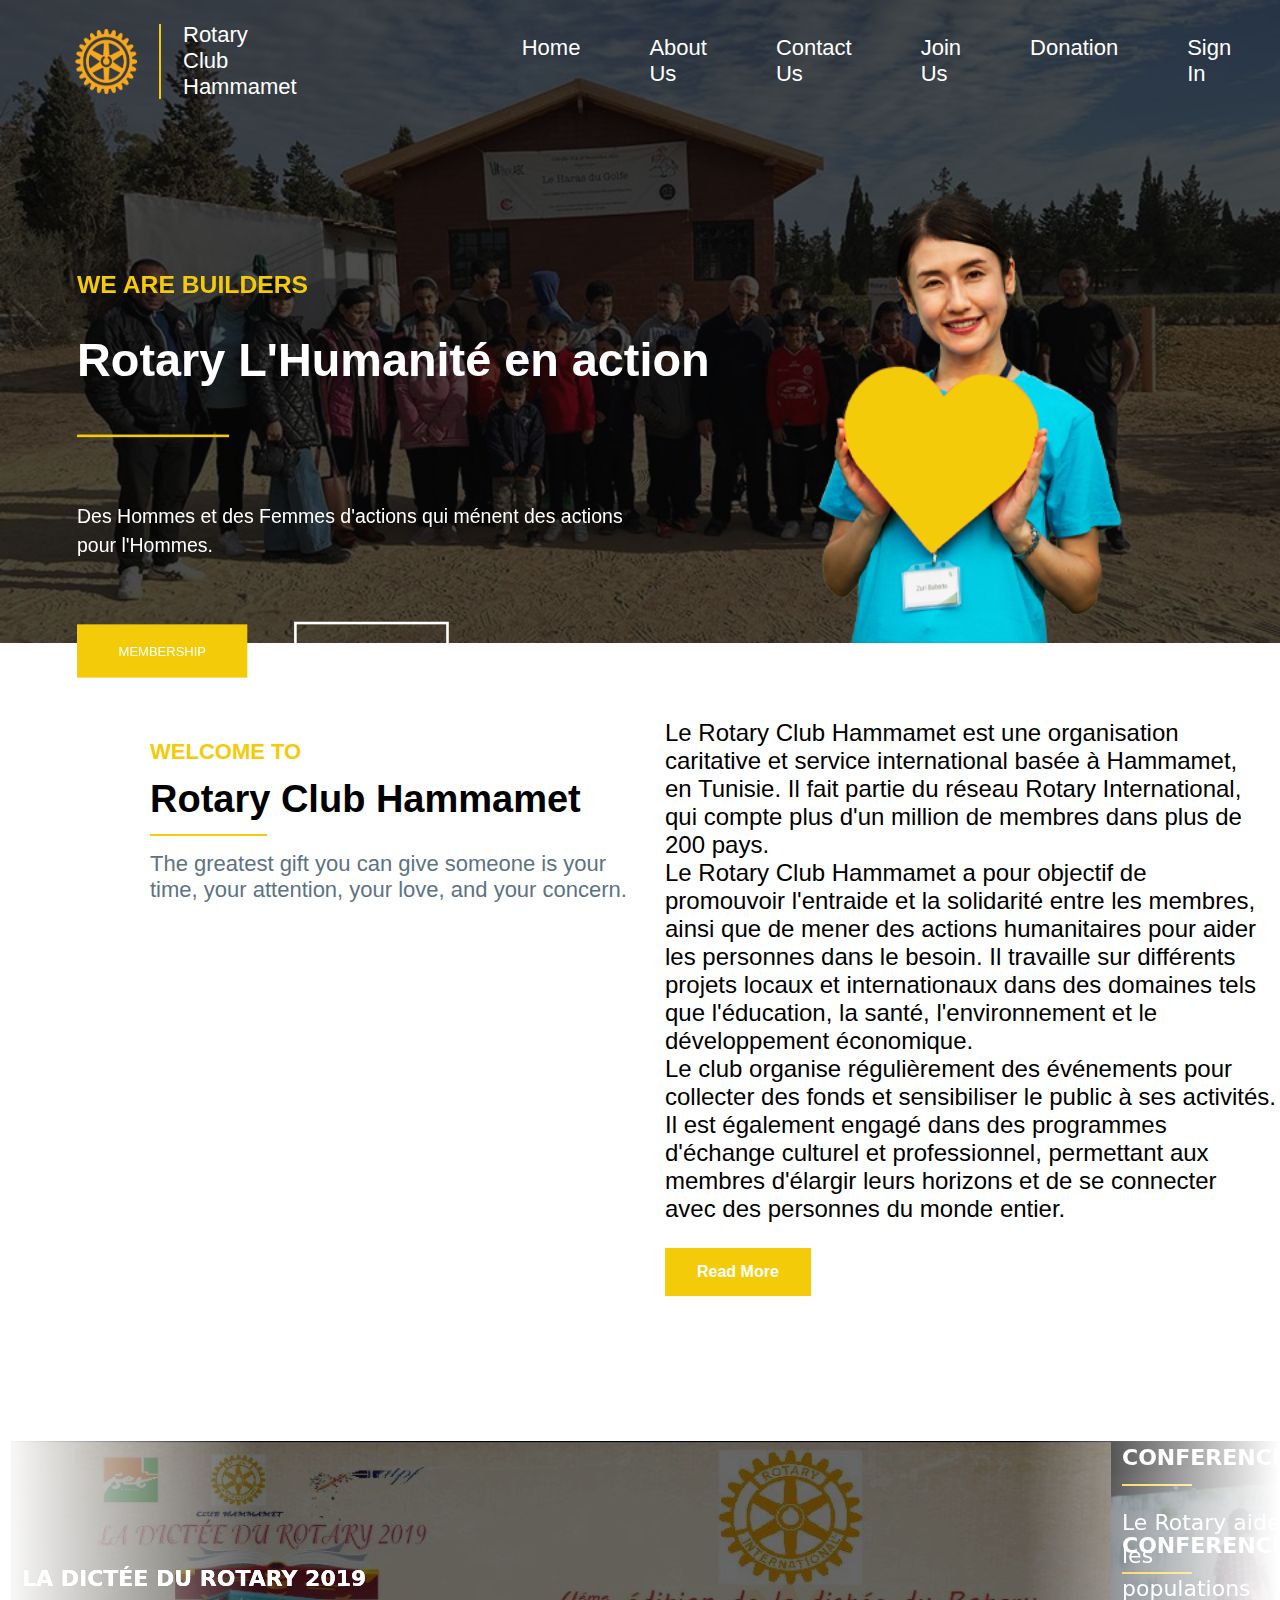
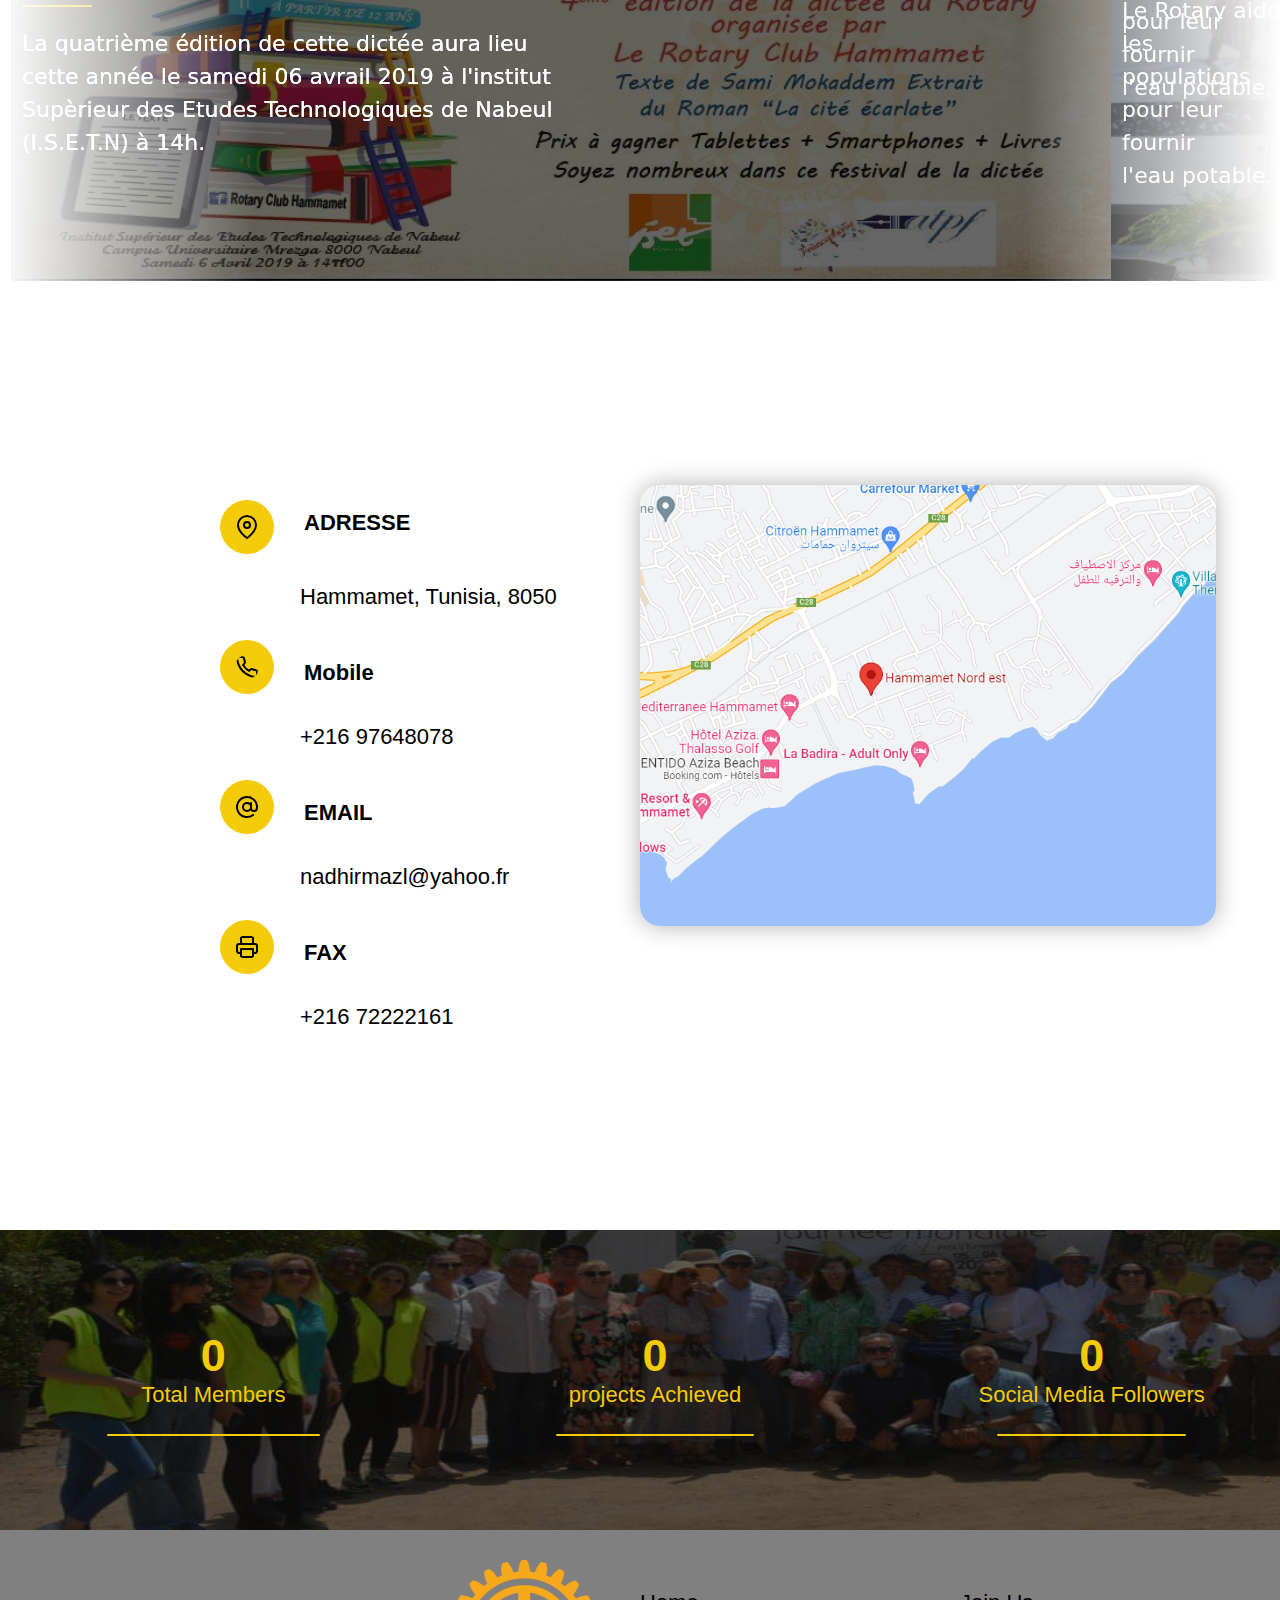
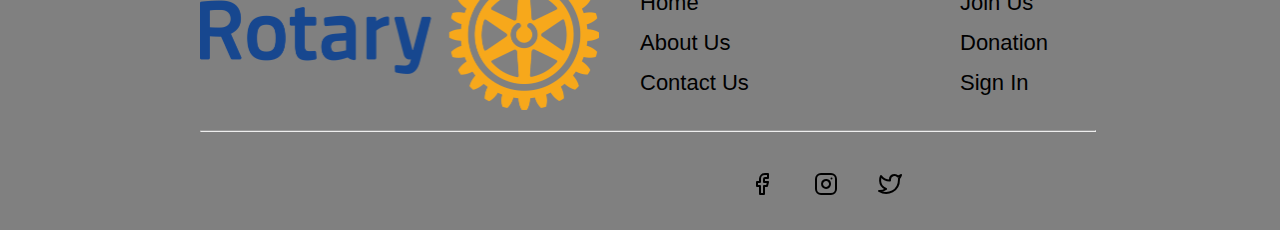
<file: index.html>
<!DOCTYPE html>
<html lang="en">
  <head>
    <meta charset="UTF-8" />
    <meta name="viewport" content="width=device-width, initial-scale=1.0" />
    <link rel="stylesheet" href="style.css" type="text/css" />
    <title>Rotaract Club Hammamet</title>

    <img id="back" src="backround1.png" alt="" />
    <!--<img id="back1" src="bb.png" alt="" />-->
    <div class="Container">
      <nav class="navbar">
        <div class="logo-container">
          <img src="logo.png" alt="Logo" class="logo" />
          <div class="vertical-line"></div>
          <div class="club-name">
            <span>Rotary</span>
            <span>Club</span>
            <span>Hammamet</span>
          </div>
        </div>
        <div class="nav-links">
          <a href="index.html" class="nav-link">Home</a>
          <a href="about.html" class="nav-link">About Us</a>
          <a href="ContactUs.html" class="nav-link">Contact Us</a>
          <a href="Membership1.html" class="nav-link">Join Us</a>
          <a href="pay.html" class="nav-link">Donation</a>
          <a href="login.html" class="nav-link">Sign In</a>
        </div>
      </nav>
      <div class="one" style="margin-top: 3%">
        <h1 style="color: #f4cb08; font-size: 19px">WE ARE BUILDERS</h1>
        <br />
        <h1 style="color: white; font-size: 36px">
          Rotary L'Humanité en action
        </h1>
        <br />
        <hr style="width: 117px; border: 1px solid #f4cb08; margin-top: 10px" />
        <br />
        <br />
        <p style="color: white; margin-bottom: 5px; font-size: 15px">
          Des Hommes et des Femmes d'actions qui ménent des actions
        </p>
        <p style="color: white; font-size: 15px">pour l'Hommes.</p>
        <br />
        <a href="Membership1.php" class="my-button">MEMBERSHIP </a>
        <a href="about.html" class="boutton2">ABOUT US </a>
      </div>
    </div>
  </head>
  <body>
    <br />
    <br />
    <br />
    <br />
    <div class="container1">
      <div class="cont">
        <p
          style="
            color: #f4cb08;
            font-size: 22px;
            font-weight: bold;
            margin-bottom: 13px;
            margin-top: 20px;
          "
        >
          WELCOME TO
        </p>
        <h2 style="font-size: 38px; font-weight: bold">Rotary Club Hammamet</h2>
        <hr
          style="
            width: 117px;
            border: 1px solid #f4cb08;
            margin-top: 13px;
            margin-bottom: 15px;
          "
        />
        <p style="color: #5c7384">
          The greatest gift you can give someone is your
        </p>
        <p style="color: #5c7384">
          time, your attention, your love, and your concern.
        </p>
      </div>
      <div style="margin-left: 25px">
        <p style="font-size: 24px">
          Le Rotary Club Hammamet est une organisation <br />
          caritative et service international basée à Hammamet, <br />
          en Tunisie. Il fait partie du réseau Rotary International,<br />
          qui compte plus d'un million de membres dans plus de<br />
          200 pays.<br />

          Le Rotary Club Hammamet a pour objectif de<br />
          promouvoir l'entraide et la solidarité entre les membres,<br />
          ainsi que de mener des actions humanitaires pour aider<br />
          les personnes dans le besoin. Il travaille sur différents<br />
          projets locaux et internationaux dans des domaines tels<br />
          que l'éducation, la santé, l'environnement et le<br />
          développement économique.<br />

          Le club organise régulièrement des événements pour<br />
          collecter des fonds et sensibiliser le public à ses activités.<br />
          Il est également engagé dans des programmes<br />
          d'échange culturel et professionnel, permettant aux<br />
          membres d'élargir leurs horizons et de se connecter<br />
          avec des personnes du monde entier.
        </p>

        <a href="about.html" class="my-button2">Read More </a>
      </div>
    </div>
    <br /><br /><br /><br /><br /><br /><br />
    <div class="sec21">
      <section class="sec2">
        <article class="wrapper">
          <div class="marquee">
            <div class="marquee__group">
              <div class="bilel">
                <img
                  id="im1"
                  style="filter: brightness(40%)"
                  src="b.jpg"
                  alt=""
                />
                <div class="image-caption1">
                  <p style="font-weight: bold">LA DICTÉE DU ROTARY 2019</p>
                  <hr
                    style="
                      width: 70px;
                      border: 1px solid #f4cb08;
                      margin-top: 10px;
                    "
                  />
                  <p style="margin-top: 20px">
                    La quatrième édition de cette dictée aura lieu<br />
                    cette année le samedi 06 avrail 2019 à l'institut <br />
                    Supèrieur des Etudes Technologiques de Nabeul <br />
                    (I.S.E.T.N) à 14h.
                  </p>
                </div>
              </div>
              <div class="bilel">
                <img
                  id="im2"
                  style="filter: brightness(40%); float: left"
                  src="a.jpg"
                  alt=""
                />
                <div class="image-caption2">
                  <p style="font-weight: bold">CONFERENCE</p>
                  <hr
                    style="
                      width: 70px;
                      border: 1px solid #f4cb08;
                      margin-top: 10px;
                    "
                  />
                  <p style="margin-top: 20px">
                    Le Rotary aide les populations pour leur fournir<br />
                    l'eau potable.
                  </p>
                </div>
              </div>
              <div class="bilel">
                <img
                  id="im3"
                  style="filter: brightness(40%)"
                  src="c.jpg"
                  alt=""
                />
                <div class="image-caption3">
                  <p style="font-weight: bold">ASSOCIATION ETTAFAOL</p>
                  <hr
                    style="
                      width: 70px;
                      border: 1px solid #f4cb08;
                      margin-top: 10px;
                    "
                  />
                  <p style="margin-top: 20px">
                    Réception pour inauguration de l'action du club et<br />
                    le don du matèriel à nos amis ETTAFAOL vendredi<br />
                    22 mai à 11heures ex Hotel Yasmine centre ville <br />
                  </p>
                </div>
              </div>
            </div>

            <div aria-hidden="true" class="marquee__group">
              <div class="bilel">
                <img
                  id="im1"
                  style="filter: brightness(40%)"
                  src="b.jpg"
                  alt=""
                />
                <div class="image-caption1">
                  <p style="font-weight: bold">LA DICTÉE DU ROTARY 2019</p>
                  <hr
                    style="
                      width: 70px;
                      border: 1px solid #f4cb08;
                      margin-top: 10px;
                    "
                  />
                  <p style="margin-top: 20px">
                    La quatrième édition de cette dictée aura lieu<br />
                    cette année le samedi 06 avrail 2019 à l'institut <br />
                    Supèrieur des Etudes Technologiques de Nabeul <br />
                    (I.S.E.T.N) à 14h.
                  </p>
                </div>
              </div>
              <div class="bilel">
                <div>
                  <img
                    id="im2"
                    style="filter: brightness(40%); float: left"
                    src="a.jpg"
                    alt=""
                  />
                  <div class="image-caption2">
                    <p style="font-weight: bold">CONFERENCE</p>
                    <hr
                      style="
                        width: 70px;
                        border: 1px solid #f4cb08;
                        margin-top: 10px;
                      "
                    />
                    <p style="margin-top: 20px">
                      Le Rotary aide les populations pour leur fournir<br />
                      l'eau potable.
                    </p>
                  </div>
                </div>
              </div>
              <div class="bilel">
                <img
                  id="im3"
                  style="filter: brightness(40%)"
                  src="c.jpg"
                  alt=""
                />
                <div class="image-caption3">
                  <p style="font-weight: bold">ASSOCIATION ETTAFAOL</p>
                  <hr
                    style="
                      width: 70px;
                      border: 1px solid #f4cb08;
                      margin-top: 10px;
                    "
                  />
                  <p style="margin-top: 20px">
                    Réception pour inauguration de l'action du club et<br />
                    le don du matèriel à nos amis ETTAFAOL vendredi<br />
                    22 mai à 11heures ex Hotel Yasmine centre ville <br />
                  </p>
                </div>
              </div>
            </div>
          </div>
        </article>
      </section>
    </div>

    <br />
    <br />
    <br />
    <br />
    <br />
    <br />

    <div class="container3">
      <div class="leftt">
        <div class="map">
          <img src="map-pin.svg" alt="" />
          <h2 style="margin-top: 20px">ADRESSE</h2>
        </div>
        <p style="margin-top: 10px">Hammamet, Tunisia, 8050</p>
        <div class="map">
          <img src="phone.svg" alt="" />
          <h2 style="margin-top: 30px">Mobile</h2>
        </div>
        <p style="margin-top: 10px">+216 97648078</p>
        <div class="map">
          <img src="at-sign.svg" alt="" />
          <h2 style="margin-top: 30px">EMAIL</h2>
        </div>
        <p style="margin-top: 10px">nadhirmazl@yahoo.fr</p>
        <div class="map">
          <img src="printer.svg" alt="" />
          <h2 style="margin-top: 30px">FAX</h2>
        </div>
        <p style="margin-top: 10px">+216 72222161</p>
      </div>
      <div class="localisation"><img src="Capture.PNG" alt="" /></div>
    </div>

    <div class="container4">
      <div style="margin-left: 0px; margin-top: 100px">
        <h1 id="totalmembers" style="text-align: center; font-size: 45px">0</h1>
        <p style="text-align: center">Total Members</p>
        <br />
        <hr
          style="
            width: 50%;
            margin: auto;
            height: 2px;
            background-color: #f4cb08;
            border-radius: 20px;
            border: 0;
            justify-self: 50%;
          "
        />
      </div>
      <div style="margin-left: 30px; margin-top: 100px">
        <h1 id="countingSection" style="text-align: center; font-size: 45px">
          0
        </h1>
        <p style="text-align: center">projects Achieved</p>
        <br />
        <hr
          style="
            width: 50%;
            margin: auto;
            height: 2px;
            background-color: #f4cb08;
            border-radius: 20px;
            border: 0;
          "
        />
      </div>
      <div style="margin-left: 50px; margin-top: 100px">
        <h1 id="followers" style="text-align: center; font-size: 45px">0</h1>
        <p style="text-align: center">Social Media Followers</p>
        <br />
        <hr
          style="
            width: 50%;
            margin: auto;
            height: 2px;
            background-color: #f4cb08;
            border-radius: 20px;
            border: 0;
          "
        />
      </div>
    </div>

    <footer>
      <div style="background-color: grey; width: 100%; height: 300px">
        <div style="display: grid; grid-template-columns: 1fr 1fr" class="all">
          <img
            style="
              height: 150px;
              width: auto;
              margin-top: 30px;
              margin-left: 200px;
            "
            src="log.png"
            alt=""
          />
          <div
            style="display: grid; grid-template-columns: 1fr 1fr;margin-top: 60px;"
            class="right"
          >
            <div style="display: grid;grid-template-rows: 1fr 1fr 1fr;">
              <a style=" text-decoration: none;color: black;" href="WebProject.html" >Home</a>
              <a style=" text-decoration: none;color: black;"    href="about.html" >About Us</a>
              <a style=" text-decoration: none;color: black;"   href="ContactUs.php" >Contact Us</a>
            </div>
            <div style="display: grid;grid-template-rows: 1fr 1fr 1fr;">
              <a style=" text-decoration: none;color: black;"    href="Membership1.php" >Join Us</a>
              <a style=" text-decoration: none;color: black;"    href="pay.html" >Donation</a>
              <a style=" text-decoration: none;color: black;"    href="login.php" >Sign In</a>
            </div>
          </div>
        </div>
        <hr
          style="
            background-color: white;
            width: 70%;
            height: 2px;
            margin-top: 20px;
            margin-left: 200px;
          "
        />
        <div
          style="display: flex; margin-top: 40px; margin-left: 750px"
          class="social"
        >
          <img src="facebook.svg" alt="" />
          <img style="padding-left: 40px" src="instagram.svg" alt="" />
          <img style="padding-left: 40px" src="twitter.svg" alt="" />
        </div>
      </div>
    </footer>
  </body>

  <script>
    let countTriggered = false; // Flag variable to track if counting has already been triggered

    function countTo(target, duration, id) {
      var current = 0;
      document.getElementById(id).textContent = current;
      var increment = Math.ceil(target / (duration / 1000)); // Calculate the increment per second
      var intervalId = setInterval(function () {
        current += increment;

        // If the current value exceeds the target, set it to the target and stop the interval
        if (current >= target) {
          current = target;
          clearInterval(intervalId);
        }

        // Update the content of the element with the current value
        document.getElementById(id).textContent = current;
      }, 100); // Update every second (1000 milliseconds)
    }

    function handleVisibility(entries, observer) {
      entries.forEach((entry) => {
        if (entry.isIntersecting && !countTriggered) {
          // The section is now visible and counting has not been triggered before
          console.log("Section is visible");
          // Call your function here
          countTo(274, 20000, "totalmembers");
          countTo(25, 20000, "countingSection");
          countTo(1700, 20000, "followers");

          /*setTimeout(() => {
        countTo(25, 50000, "countingSection");
      }, 1000);

      setTimeout(() => {
        countTo(1700, 50000, "followers");
      }, 1500);*/

          countTriggered = true; // Set the flag to indicate counting has been triggered
        } else {
          // The section is not visible
          console.log("Section is not visible");
        }
      });
    }

    // Create a new Intersection Observer instance
    const observer = new IntersectionObserver(handleVisibility);

    // Specify the section you want to observe
    const section = document.getElementById("totalmembers");

    // Start observing the section
    observer.observe(section);
  </script>
</html>
</file>
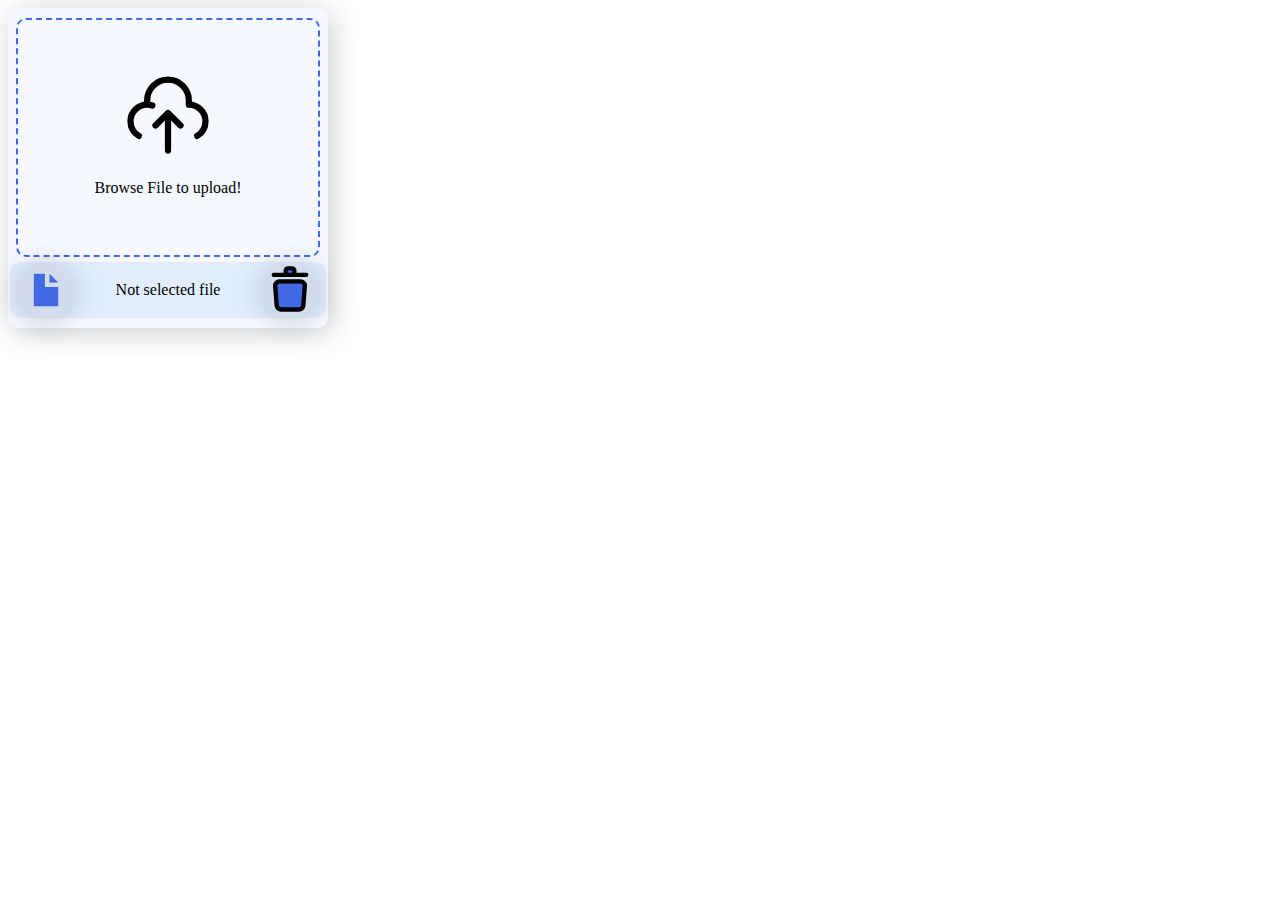
<file: a.html>
<!DOCTYPE html>
<html lang="en">
<head>
    <meta charset="UTF-8">
    <meta http-equiv="X-UA-Compatible" content="IE=edge">
    <meta name="viewport" content="width=device-width, initial-scale=1.0">
    <title>Document</title>
</head>
<style>
    .container {
  height: 300px;
  width: 300px;
  border-radius: 10px;
  box-shadow: 4px 4px 30px rgba(0, 0, 0, .2);
  display: flex;
  flex-direction: column;
  align-items: center;
  justify-content: space-between;
  padding: 10px;
  gap: 5px;
  background-color: rgba(0, 110, 255, 0.041);
}

.header {
  flex: 1;
  width: 100%;
  border: 2px dashed royalblue;
  border-radius: 10px;
  display: flex;
  align-items: center;
  justify-content: center;
  flex-direction: column;
}

.header svg {
  height: 100px;
}

.header p {
  text-align: center;
  color: black;
}

.footer {
  background-color: rgba(0, 110, 255, 0.075);
  width: 100%;
  height: 40px;
  padding: 8px;
  border-radius: 10px;
  cursor: pointer;
  display: flex;
  align-items: center;
  justify-content: flex-end;
  color: black;
  border: none;
}

.footer svg {
  height: 130%;
  fill: royalblue;
  background-color: rgba(70, 66, 66, 0.103);
  border-radius: 50%;
  padding: 2px;
  cursor: pointer;
  box-shadow: 0 2px 30px rgba(0, 0, 0, 0.205);
}

.footer p {
  flex: 1;
  text-align: center;
}

#file {
  display: none;
}
</style>
<body>
    <div class="container"> 
        <div class="header"> 
          <svg viewBox="0 0 24 24" fill="none" xmlns="http://www.w3.org/2000/svg%22%3E<g id="SVGRepo_bgCarrier" stroke-width="0"></g><g id="SVGRepo_tracerCarrier" stroke-linecap="round" stroke-linejoin="round"></g><g id="SVGRepo_iconCarrier"> 
            <path d="M7 10V9C7 6.23858 9.23858 4 12 4C14.7614 4 17 6.23858 17 9V10C19.2091 10 21 11.7909 21 14C21 15.4806 20.1956 16.8084 19 17.5M7 10C4.79086 10 3 11.7909 3 14C3 15.4806 3.8044 16.8084 5 17.5M7 10C7.43285 10 7.84965 10.0688 8.24006 10.1959M12 12V21M12 12L15 15M12 12L9 15" stroke="#000000" stroke-width="1.5" stroke-linecap="round" stroke-linejoin="round"></path> </g></svg> <p>Browse File to upload!</p>
        </div> 
        <label for="file" class="footer"> 
          <svg fill="#000000" viewBox="0 0 32 32" xmlns="http://www.w3.org/2000/svg%22%3E<g id="SVGRepo_bgCarrier" stroke-width="0"></g><g id="SVGRepo_tracerCarrier" stroke-linecap="round" stroke-linejoin="round"></g><g id="SVGRepo_iconCarrier"><path d="M15.331 6H8.5v20h15V14.154h-8.169z"></path><path d="M18.153 6h-.009v5.342H23.5v-.002z"></path></g></svg> 
          <p>Not selected file</p> 
          <svg viewBox="0 0 24 24" fill="none" xmlns="http://www.w3.org/2000/svg%22%3E<g id="SVGRepo_bgCarrier" stroke-width="0"></g><g id="SVGRepo_tracerCarrier" stroke-linecap="round" stroke-linejoin="round"></g><g id="SVGRepo_iconCarrier"> <path d="M5.16565 10.1534C5.07629 8.99181 5.99473 8 7.15975 8H16.8402C18.0053 8 18.9237 8.9918 18.8344 10.1534L18.142 19.1534C18.0619 20.1954 17.193 21 16.1479 21H7.85206C6.80699 21 5.93811 20.1954 5.85795 19.1534L5.16565 10.1534Z" stroke="#000000" stroke-width="2"></path> <path d="M19.5 5H4.5" stroke="#000000" stroke-width="2" stroke-linecap="round"></path> <path d="M10 3C10 2.44772 10.4477 2 11 2H13C13.5523 2 14 2.44772 14 3V5H10V3Z" stroke="#000000" stroke-width="2"></path> </g></svg>
        </label> 
        <input id="file" type="file"> 
      </div>
</body>
</html>
</file>
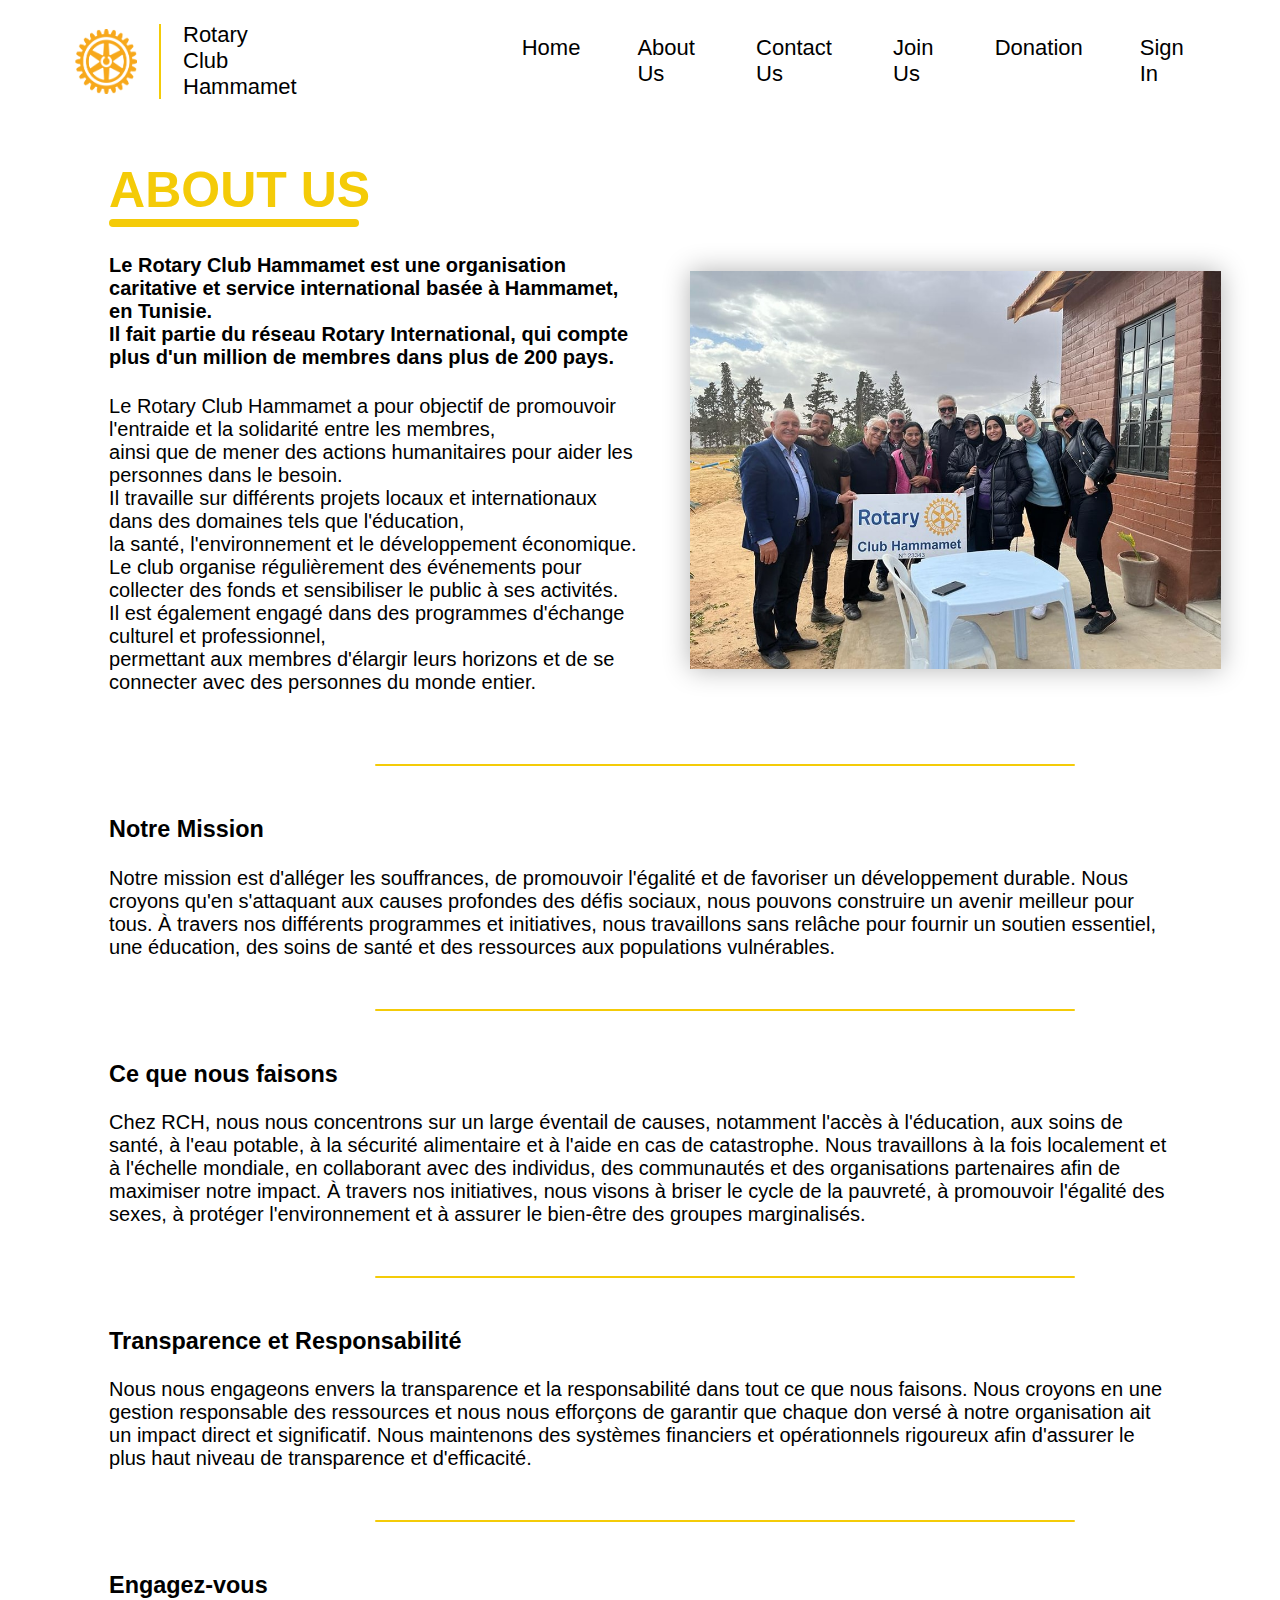
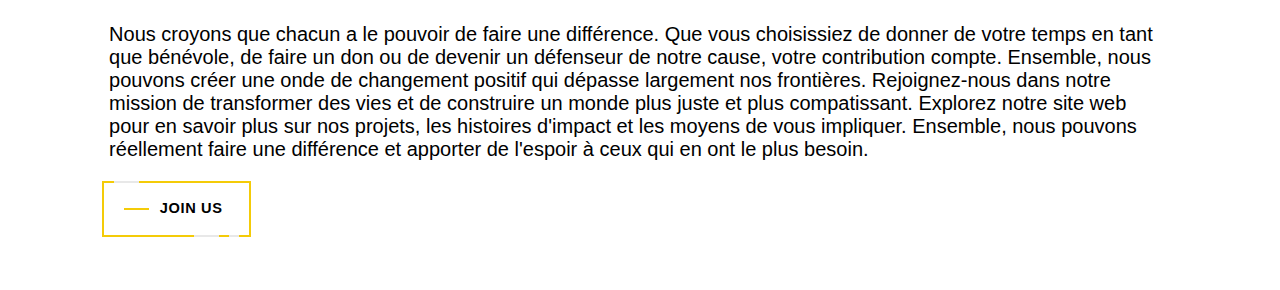
<file: about.html>
<!DOCTYPE html>
<html lang="en">
<head>
    <meta charset="UTF-8">
    <meta http-equiv="X-UA-Compatible" content="IE=edge">
    <meta name="viewport" content="width=device-width, initial-scale=1.0">
    <title>about us</title>
    <link rel="stylesheet" href="about.css">
    <nav class="navbar">
        <div class="logo-container">
          <img src="logo.png" alt="Logo" class="logo" />
          <div class="vertical-line"></div>
          <div class="club-name">
            <span>Rotary</span>
            <span>Club</span>
            <span>Hammamet</span>
          </div>
        </div>
        <div class="nav-links">
          <a href="index.html" class="nav-link">Home</a>
          <a href="about.html" class="nav-link">About Us</a>
          <a href="ContactUs.html" class="nav-link">Contact Us</a>
          <a href="Membership1.html" class="nav-link">Join Us</a>
          <a href="pay.html"class="nav-link">Donation</a>
          <a href="login.html"class="nav-link">Sign In</a>
        </div>
      </nav>
</head>
<body>
   <div style="font-size: 20px;padding: 8%; ">
    
    
   
    <div class="containerr">
        <div style="margin-top: 10px;">
            <h1>ABOUT US</h1>
            <div class="line"></div>
    <h4>Le Rotary Club Hammamet est une organisation
        caritative et service international basée à Hammamet,
        en Tunisie.<br> Il fait partie du réseau Rotary International,
        qui compte plus d'un million de membres dans plus de
        200 pays.</h4>
        <p>
            Le Rotary Club Hammamet a pour objectif de
            promouvoir l'entraide et la solidarité entre les membres,<br>
            ainsi que de mener des actions humanitaires pour aider
            les personnes dans le besoin. <br>Il travaille sur différents
            projets locaux et internationaux dans des domaines tels
            que l'éducation,<br> la santé, l'environnement et le
            développement économique.<br>
            Le club organise régulièrement des événements pour
            collecter des fonds et sensibiliser le public à ses activités.<br>
            Il est également engagé dans des programmes
            d'échange culturel et professionnel,<br> permettant aux
            membres d'élargir leurs horizons et de se connecter
            avec des personnes du monde entier.</p></div>
       <div ><img style="margin-top: 120px;margin-left: 50px;width: 100%; height: auto;box-shadow: 0px 0px 25px rgba(0, 0, 0, 0.3);" src="pg1.jpg" alt="" class="src"></div> 
    </div>
        <div class="line1"></div>
        <div class="all"></div>
        <div class="left">
            <h3>Notre Mission</h3>
            <p>
    Notre mission est d'alléger les souffrances,
     de promouvoir l'égalité et de favoriser un développement durable.
      Nous croyons qu'en s'attaquant aux causes profondes des défis sociaux,
       nous pouvons construire un avenir meilleur pour tous. 
       À travers nos différents programmes et initiatives,
        nous travaillons sans relâche pour fournir un soutien essentiel, une éducation, 
        des soins de santé et des ressources aux populations vulnérables.</p>
        </div>
    <div class="right">
    </div>
       

<div class="line1"></div>
<div class="all"></div>
<div class="right">
    <h3>Ce que nous faisons</h3>
    <p>
        Chez RCH, nous nous concentrons sur un large éventail de causes, notamment l'accès à l'éducation, aux soins de santé, à l'eau potable, à la sécurité alimentaire et à l'aide en cas de catastrophe. Nous travaillons à la fois localement et à l'échelle mondiale, en collaborant avec des individus, des communautés et des organisations partenaires afin de maximiser notre impact. À travers nos initiatives, nous visons à briser le cycle de la pauvreté, à promouvoir l'égalité des sexes, à protéger l'environnement et à assurer le bien-être des groupes marginalisés.</p>
</div>
<div class="left">

</div>


        <div class="line1"></div>
        <div class="all"></div>
        <div class="left">
            <h3>Transparence et Responsabilité </h3>
            <p>
                Nous nous engageons envers la transparence et la responsabilité dans tout ce que nous faisons. Nous croyons en une gestion responsable des ressources et nous nous efforçons de garantir que chaque don versé à notre organisation ait un impact direct et significatif. Nous maintenons des systèmes financiers et opérationnels rigoureux afin d'assurer le plus haut niveau de transparence et d'efficacité.</p>
        </div>
    <div class="right">
      
    </div>
       

        <div class="line1"></div>
        <div class="all"></div>
        <div class="left">
            <h3>Engagez-vous</h3>
            <p>
                Nous croyons que chacun a le pouvoir de faire une différence. Que vous choisissiez de donner de votre temps en tant que bénévole, de faire un don ou de devenir un défenseur de notre cause, votre contribution compte. Ensemble, nous pouvons créer une onde de changement positif qui dépasse largement nos frontières.

                Rejoignez-nous dans notre mission de transformer des vies et de construire un monde plus juste et plus compatissant. Explorez notre site web pour en savoir plus sur nos projets, les histoires d'impact et les moyens de vous impliquer. Ensemble, nous pouvons réellement faire une différence et apporter de l'espoir à ceux qui en ont le plus besoin.</p>
        </div>
    <div class="btn">
        <a class="fancy" href="Membership1.php">
            <span class="top-key"></span>
            <span class="text">Join Us</span>
            <span class="bottom-key-1"></span>
            <span class="bottom-key-2"></span>
          </a>
        
    </div>
</div>
</div>
</div>
</body>
</html>
</file>
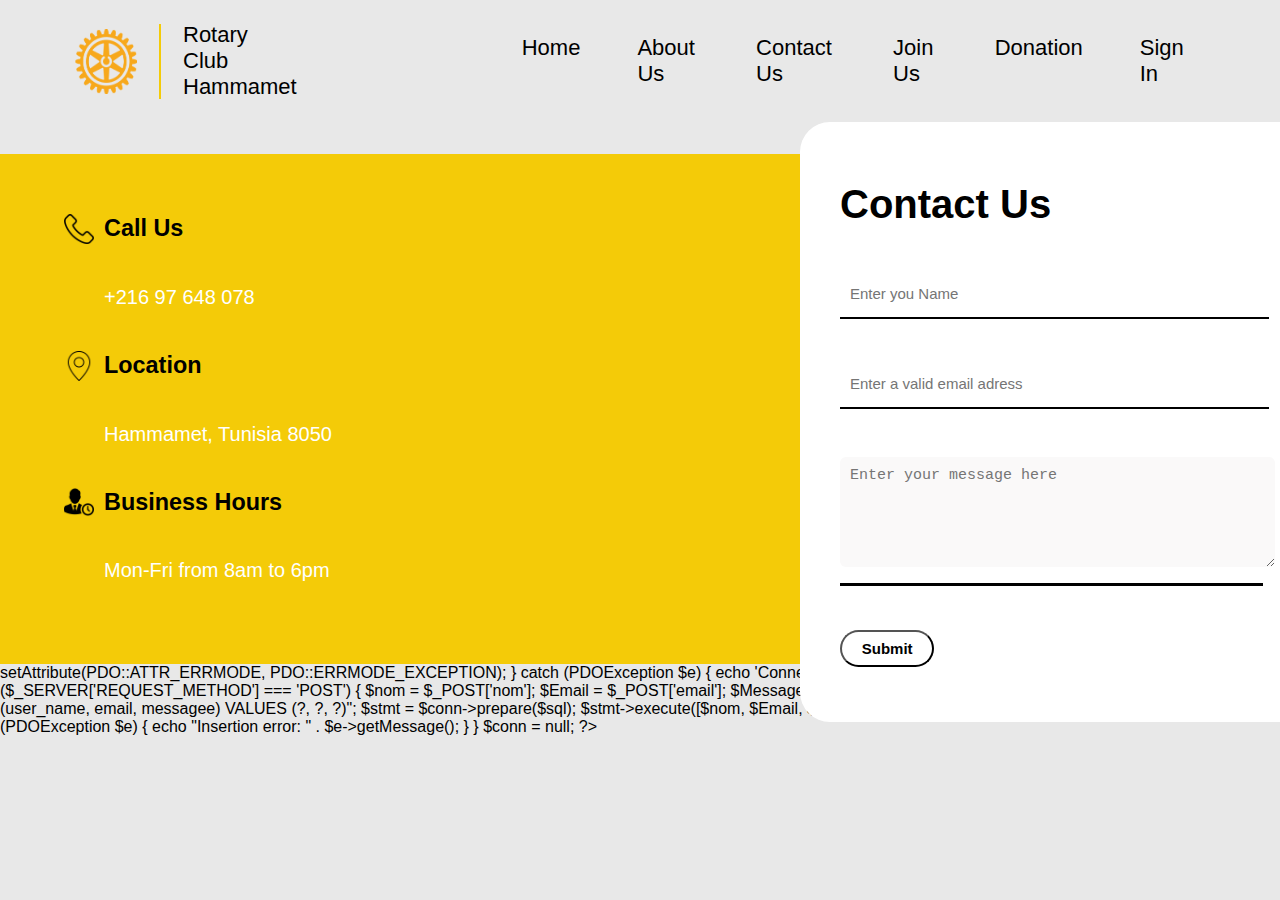
<file: ContactUs.html>
<!DOCTYPE html>
<html lang="en">
<head>
    <meta charset="UTF-8">
    <meta http-equiv="X-UA-Compatible" content="IE=edge">
    <meta name="viewport" content="width=device-width, initial-scale=1.0">
    <link rel="stylesheet" href="ContactUs.css" type="text/css">
    <title>contact-us</title>
    <nav class="navbar">
        <div class="logo-container">
          <img src="logo.png" alt="Logo" class="logo" />
          <div class="vertical-line"></div>
          <div class="club-name">
            <span>Rotary</span>
            <span>Club</span>
            <span>Hammamet</span>
          </div>
        </div>
        <div class="nav-links">
          <a href="index.html" class="nav-link">Home</a>
          <a href="about.html" class="nav-link">About Us</a>
          <a href="ContactUs.html" class="nav-link">Contact Us</a>
          <a href="Membership1.html" class="nav-link">Join Us</a>
          <a href="pay.html"class="nav-link">Donation</a>
          <a href="login.html"class="nav-link">Sign In</a>
        </div>
      </nav>
</head>

<body>
    <div class="container1">
        <div class="container2">
            <div style="display: flex;align-items: center;">
            <img style="width: 30px;height: 30px;" src="telephone.png" alt="">
            <h3 style="padding-left:10px ;">Call Us</h3>
            </div>
            <p style="color: white;padding-left:40px ;">+216 97 648 078</p>
            <div style="display: flex;align-items: center;">
                <img style="width: 30px;height: 30px;" src="pin.png" alt="">
                <h3  style="padding-left:10px ;">Location</h3>
            </div>
                <p style="color: white;padding-left:40px ;">Hammamet, Tunisia 8050</p>
            
            <div style="display: flex;align-items: center;">
                <img style="width: 30px;height: 30px;" src="businessman.png" alt="">
                <h3 style="padding-left:10px ;">Business Hours</h3>
                </div>
            <p style="color: white;padding-left:40px ;">Mon-Fri from 8am to 6pm</p>
        </div>
    </div>
    <div class="box">
        
        <div class="box1">
        <form method="post" action="ContactUs.php">
            <p class="a">Contact Us</p><br>
            <input name="nom" class="b" type="text" placeholder="Enter you Name" ><br>
            <br><br>
            <input name="email" class="b" type="email" placeholder="Enter a valid email adress">
            <br><br>
            <textarea name="Message" class="c" placeholder="Enter your message here" name="Message" id="Message" style="width: 90%; height: 100px; padding: 5px;margin-top: 10px;background-color: rgb(250, 249, 249);border-radius: 6px;border: 0px;"></textarea>
            <hr class="custom-hr">
            <br><br>
            <input  href="" class="submit" type="submit" name="" id=""value="Submit">
        </form>    
         </div>
    </div>
</body>
</html> 
<?php
$dsn = 'mysql:host=localhost;dbname=membership';
$username = 'souheil';
$password = 'test1234';

try {
    $conn = new PDO($dsn, $username, $password);
    $conn->setAttribute(PDO::ATTR_ERRMODE, PDO::ERRMODE_EXCEPTION);
} catch (PDOException $e) {
    echo 'Connection error: ' . $e->getMessage();
}

if ($_SERVER['REQUEST_METHOD'] === 'POST') {
    $nom = $_POST['nom'];
    $Email = $_POST['email'];
    $Message = $_POST['Message'];

    try {
        $sql = "INSERT INTO message (user_name, email, messagee) VALUES (?, ?, ?)";
        $stmt = $conn->prepare($sql);
        $stmt->execute([$nom, $Email, $Message]);
        echo "New record inserted successfully";
    } catch (PDOException $e) {
        echo "Insertion error: " . $e->getMessage();
    }
}

$conn = null;
?>
</file>
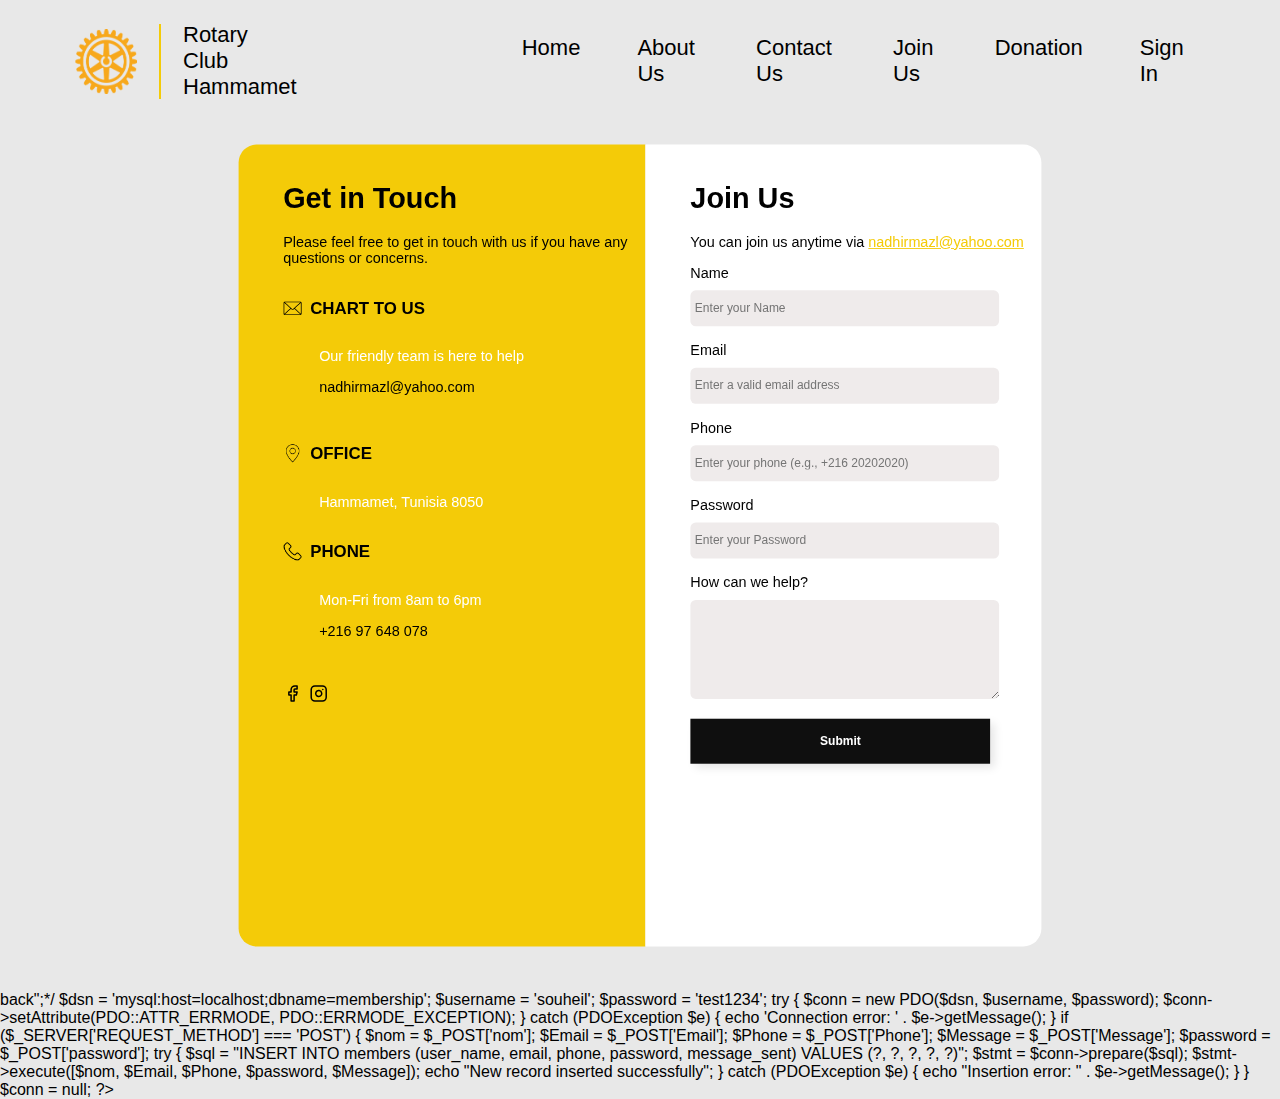
<file: Membership1.html>
<!DOCTYPE html>
<html lang="en">
<head>
    <meta charset="UTF-8">
    <meta http-equiv="X-UA-Compatible" content="IE=edge">
    <meta name="viewport" content="width=device-width, initial-scale=1.0">
    <link rel="stylesheet" href="Membership.css" type="text/css">
    <title>Membership</title>
</head> 
<body >
    <nav class="navbar">
        <div class="logo-container">
          <img src="logo.png" alt="Logo" class="logo" />
          <div class="vertical-line"></div>
          <div class="club-name">
            <span>Rotary</span>
            <span>Club</span>
            <span>Hammamet</span>
          </div>
        </div>
        <div class="nav-links">
          <a href="index.html" class="nav-link">Home</a>
          <a href="about.html" class="nav-link">About Us</a>
          <a href="ContactUs.html" class="nav-link">Contact Us</a>
          <a href="Membership1.html" class="nav-link">Join Us</a>
          <a href="pay.html"class="nav-link">Donation</a>
          <a href="login.html"class="nav-link">Sign In</a>
        </div>
      </nav>
    <div style="display: grid; grid-template-columns: 1fr 1fr;display: flex;transform: scale(0.9); justify-content:center;clear:both;font-family: -apple-system, BlinkMacSystemFont, 'Segoe UI', Roboto, Oxygen, Ubuntu, Cantarell, 'Open Sans', 'Helvetica Neue', sans-serif;" class="container">
        
    <div style="background-color:#f4cb08; padding: 20px;height: 94.5vh;padding-left: 50px;border-top-left-radius: 20px;border-bottom-left-radius: 20px;">
        <h1>Get in Touch</h1>
        <p>Please feel free to get in touch with us if you have any <br> questions or concerns.</p>
        
        <div style="display: flex;align-items: center;">
        <img style="width: 20px;height: 20px;" src="email.png" alt="">
        <h3 style="padding-left:10px ;">CHART TO US</h3>
        </div>
        <p style="color: white;padding-left:40px ;">Our friendly team is here to help</p>
        <p style="padding-left:40px ;">nadhirmazl@yahoo.com</p>
        <br>
        
        <div style="display: flex;align-items: center;">
        <img style="width: 20px;height: 20px;" src="pin.png" alt="">
        <h3  style="padding-left:10px ;">OFFICE</h3>
        </div>
        <p style="color: white;padding-left:40px ;">Hammamet, Tunisia 8050</p>
        
        <div style="display: flex;align-items: center;">
        <img style="width: 20px;height: 20px;" src="telephone.png" alt="">
        <h3 style="padding-left:10px ;">PHONE</h3>
        </div>
        <p style="color: white;padding-left:40px ;">Mon-Fri from 8am to 6pm</p>
        <p style="padding-left:40px ;">+216 97 648 078</p>
        <div style="display: flex;margin-top: 50px;margin-right:100px;">
            <img style="width: 20px;height: 20px;margin-right: 9px;"  src="facebook.svg" alt="">
            <img style="width: 20px;height: 20px;margin-right: 9px;"  src="instagram.svg" alt="">
        </div>
    </div>
    <div style="background-color: white; padding: 20px;height: 94.5vh;padding-left: 50px;border-top-right-radius: 20px;border-bottom-right-radius: 20px;">
        <h1>Join Us</h1>
        <p>You can join us anytime via <span style="color:#f4cb08; text-decoration: underline;">nadhirmazl@yahoo.com</span></p>
        <form method="post" action="Membership1.php">
            <label  for="Name">Name</label><br>
            <input type="text" id="nom" name="nom" placeholder="Enter your Name" style="width: 90%; height: 30px; padding: 5px;margin-top: 10px;background-color: rgb(239, 235, 235);border-radius: 6px;border: 0px;">
            <br><br>
            <label for="Email">Email</label><br>
            <input type="email" name="Email" id="Email" placeholder="Enter a valid email address" style="width: 90%; height: 30px; padding: 5px;margin-top: 10px;background-color: rgb(239, 235, 235);border-radius: 6px;border: 0px;">
            <br><br>
            <label for="Phone">Phone</label><br>
            <input type="text" id="Phone" name="Phone" placeholder="Enter your phone (e.g., +216 20202020)" style="width: 90%; height: 30px; padding: 5px;margin-top: 10px;background-color: rgb(239, 235, 235);border-radius: 6px;border: 0px;">
            <br><br>
            <label for="Phone">Password</label><br>
            <input type="password" id="Phone" name="password" placeholder="Enter your Password" style="width: 90%; height: 30px; padding: 5px;margin-top: 10px;background-color: rgb(239, 235, 235);border-radius: 6px;border: 0px;">
            <br><br>
            <label for="Message">How can we help?</label><br>
            <textarea name="Message" id="Message" style="width: 90%; height: 100px; padding: 5px;margin-top: 10px;background-color: rgb(239, 235, 235);border-radius: 6px;border: 0px;"></textarea>
            <br><br>
            <button class="Btn">
                Submit
              </button>
        </form>
        
        
    </div>

</div>
    
</body>
</html>
<?php
/*echo "hello world";
echo "<a href='WebProject.html'>back</a>";*/

$dsn = 'mysql:host=localhost;dbname=membership';
$username = 'souheil';
$password = 'test1234';

try {
    $conn = new PDO($dsn, $username, $password);
    $conn->setAttribute(PDO::ATTR_ERRMODE, PDO::ERRMODE_EXCEPTION);
} catch (PDOException $e) {
    echo 'Connection error: ' . $e->getMessage();
}

if ($_SERVER['REQUEST_METHOD'] === 'POST') {
    $nom = $_POST['nom'];
    $Email = $_POST['Email'];
    $Phone = $_POST['Phone'];
    $Message = $_POST['Message'];
    $password = $_POST['password'];

    try {
        $sql = "INSERT INTO members (user_name, email, phone, password, message_sent) VALUES (?, ?, ?, ?, ?)";
        $stmt = $conn->prepare($sql);
        $stmt->execute([$nom, $Email, $Phone, $password, $Message]);
        echo "New record inserted successfully";
    } catch (PDOException $e) {
        echo "Insertion error: " . $e->getMessage();
    }
}

$conn = null;
?>
</file>
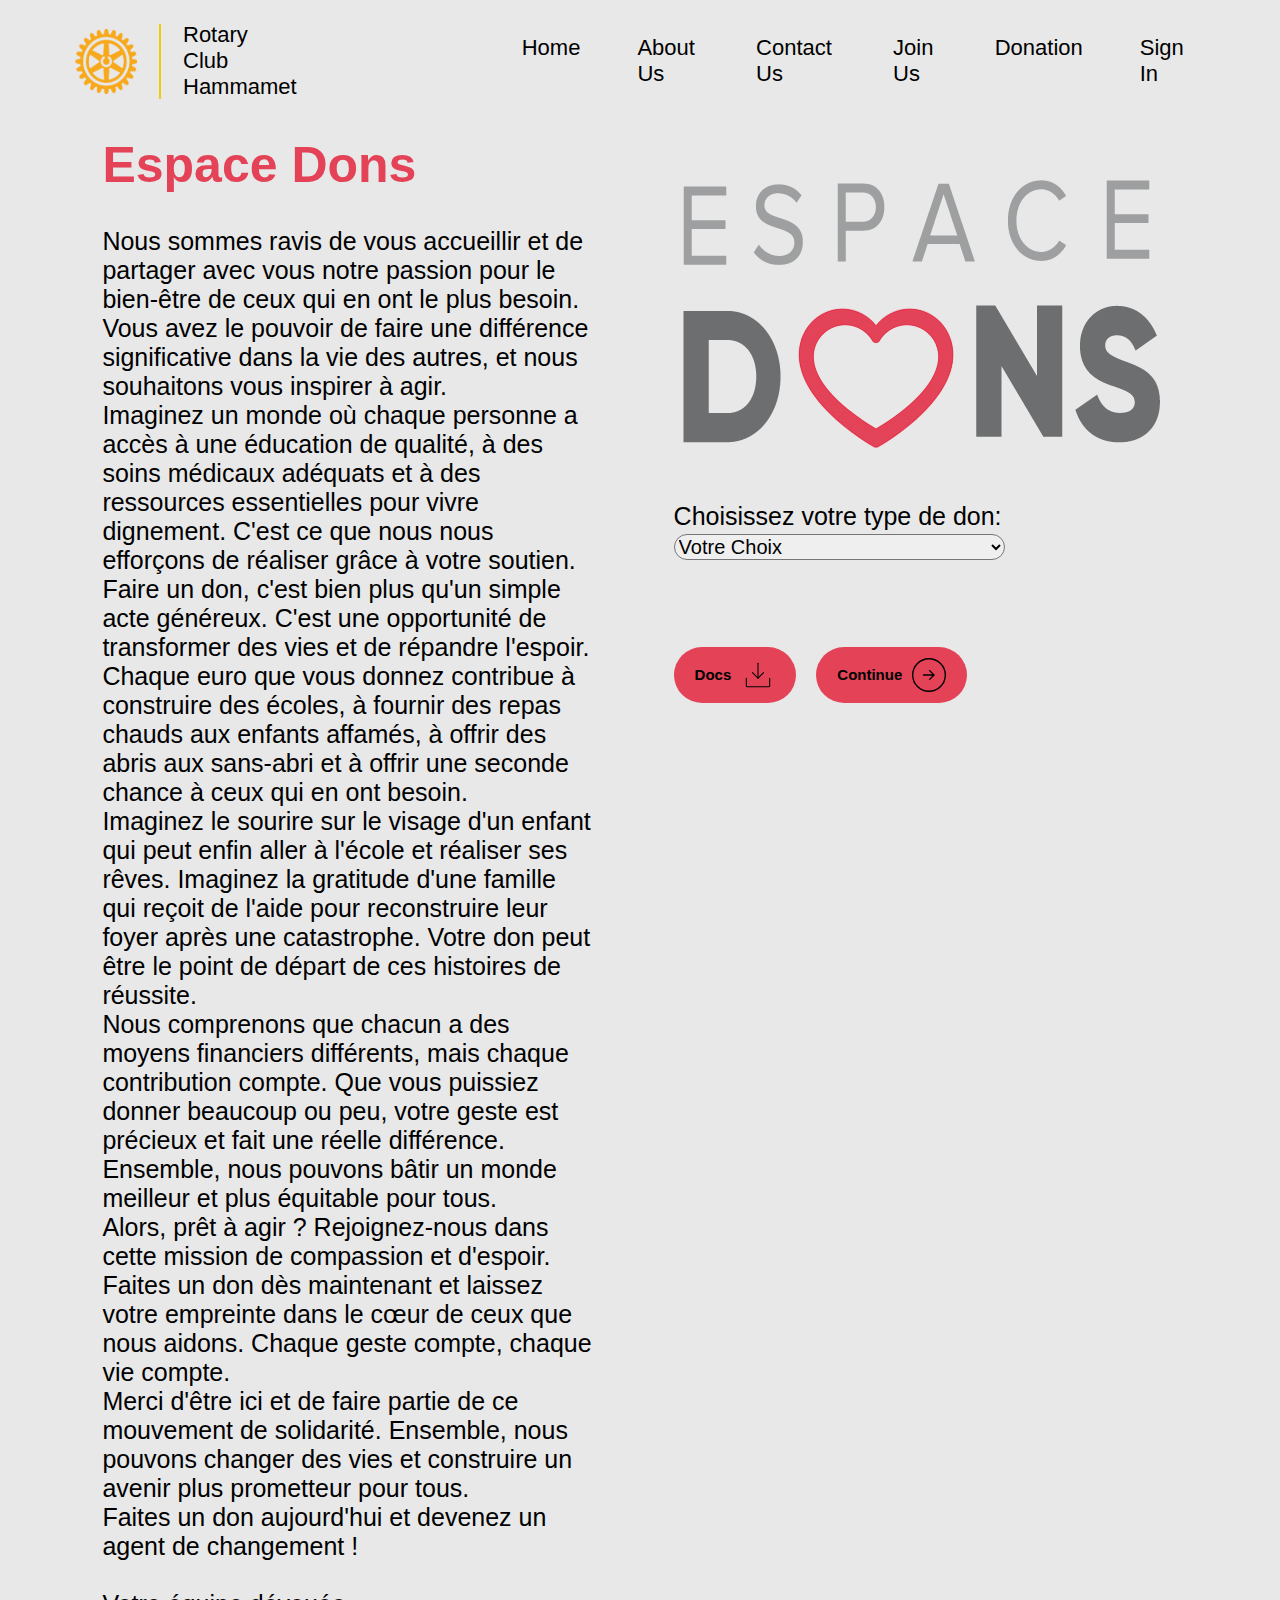
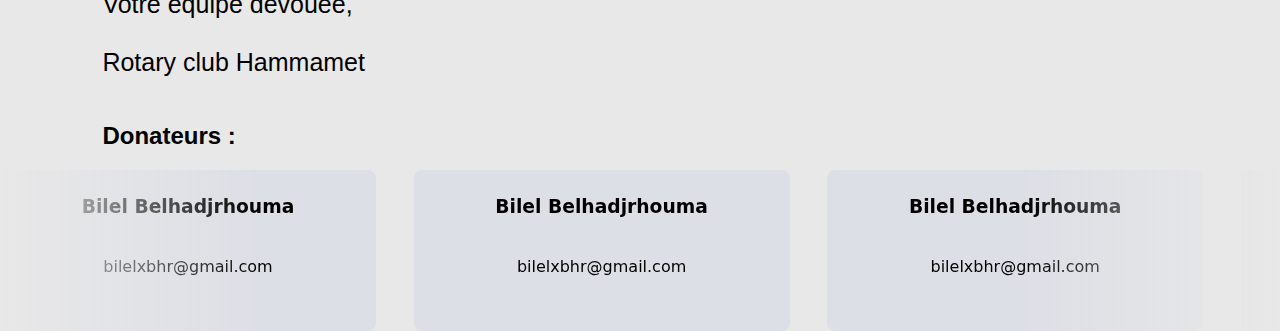
<file: pay.html>
<!DOCTYPE html>
<html lang="en">
  <head>
    <meta charset="UTF-8" />
    <meta http-equiv="X-UA-Compatible" content="IE=edge" />
    <meta name="viewport" content="width=device-width, initial-scale=1.0" />
    <title>Donation</title>
    <link rel="stylesheet" href="pay.css" type="text/css" />
    <div class="Container">
      <nav class="navbar">
        <div class="logo-container">
          <img src="logo.png" alt="Logo" class="logo" />
          <div class="vertical-line"></div>
          <div class="club-name">
            <span>Rotary</span>
            <span>Club</span>
            <span>Hammamet</span>
          </div>
        </div>
        <div class="nav-links">
          <a href="index.html" class="nav-link">Home</a>
          <a href="about.html" class="nav-link">About Us</a>
          <a href="ContactUs.html" class="nav-link">Contact Us</a>
          <a href="Membership1.html" class="nav-link">Join Us</a>
          <a href="pay.html" class="nav-link">Donation</a>
          <a href="login.html" class="nav-link">Sign In</a>
        </div>
      </nav>
    </div>
  </head>
  <body>
    <section
      class="sec1"
      style="
        display: grid;
        grid-template-columns: 1fr 1fr;
        display: flex;
        justify-content: space-between;
        gap: 50px;
        font-family: -apple-system, BlinkMacSystemFont, 'Segoe UI', Roboto,
          Oxygen, Ubuntu, Cantarell, 'Open Sans', 'Helvetica Neue', sans-serif;
      "
    >
      <section class="right">
        <h1>Espace Dons</h1>
        <p>
          Nous sommes ravis de vous accueillir et de partager avec vous notre
          passion pour le bien-être de ceux qui en ont le plus besoin. Vous avez
          le pouvoir de faire une différence significative dans la vie des
          autres, et nous souhaitons vous inspirer à agir.<br />

          Imaginez un monde où chaque personne a accès à une éducation de
          qualité, à des soins médicaux adéquats et à des ressources
          essentielles pour vivre dignement. C'est ce que nous nous efforçons de
          réaliser grâce à votre soutien.<br />

          Faire un don, c'est bien plus qu'un simple acte généreux. C'est une
          opportunité de transformer des vies et de répandre l'espoir. Chaque
          euro que vous donnez contribue à construire des écoles, à fournir des
          repas chauds aux enfants affamés, à offrir des abris aux sans-abri et
          à offrir une seconde chance à ceux qui en ont besoin.<br />

          Imaginez le sourire sur le visage d'un enfant qui peut enfin aller à
          l'école et réaliser ses rêves. Imaginez la gratitude d'une famille qui
          reçoit de l'aide pour reconstruire leur foyer après une catastrophe.
          Votre don peut être le point de départ de ces histoires de
          réussite.<br />

          Nous comprenons que chacun a des moyens financiers différents, mais
          chaque contribution compte. Que vous puissiez donner beaucoup ou peu,
          votre geste est précieux et fait une réelle différence. Ensemble, nous
          pouvons bâtir un monde meilleur et plus équitable pour tous.<br />

          Alors, prêt à agir ? Rejoignez-nous dans cette mission de compassion
          et d'espoir. Faites un don dès maintenant et laissez votre empreinte
          dans le cœur de ceux que nous aidons. Chaque geste compte, chaque vie
          compte.<br />

          Merci d'être ici et de faire partie de ce mouvement de solidarité.
          Ensemble, nous pouvons changer des vies et construire un avenir plus
          prometteur pour tous.<br />

          Faites un don aujourd'hui et devenez un agent de changement !
          <br />
          <br />
          Votre équipe dévouée,
          <br />
          <br />
          Rotary club Hammamet
        </p>
      </section>
      <section class="left">
        <section class="don">
          <img src="dons.png" alt="" />
          <div class="choix">
            <label for="dons">Choisissez votre type de don:</label><br />
            <select name="dons" id="dons">
              <option value="Votre Choix">Votre Choix</option>
              <option value="Dons monétaires">Dons monétaires</option>
              <option value="Dons en nature">Dons en nature</option>
            </select>
            <br /><br /><br /><br />
            <div class="btn">
              <a style="text-decoration: none;" href="DONATION POLICY AND GUIDELINES.pdf" download="Docs.pdf"
                ><button>
                  <span>Docs</span>
                  <svg
                    xmlns="http://www.w3.org/2000/svg"
                    viewBox="0 0 256 256"
                    id="IconChangeColor"
                    height="34"
                    width="34"
                  >
                    <rect width="256" height="256" fill="none"></rect>
                    <polyline
                      points="86 110 128 152 170 110"
                      fill="none"
                      stroke="#000"
                      stroke-linecap="round"
                      stroke-linejoin="round"
                      stroke-width="8"
                    ></polyline>
                    <line
                      x1="128"
                      y1="40"
                      x2="128"
                      y2="152"
                      fill="none"
                      stroke="#000"
                      stroke-linecap="round"
                      stroke-linejoin="round"
                      stroke-width="8"
                    ></line>
                    <path
                      d="M216,152v56a8,8,0,0,1-8,8H48a8,8,0,0,1-8-8V152"
                      fill="none"
                      stroke="#000"
                      stroke-linecap="round"
                      stroke-linejoin="round"
                      stroke-width="8"
                      id="mainIconPathAttribute"
                    ></path>
                  </svg></button
              ></a>
                  <a href=""id="continue"
                  style="text-decoration: none; color: black"
                  ><button onclick="abc()"><span>Continue</span>
              
                
                
                <svg
                  width="34"
                  height="34"
                  viewBox="0 0 74 74"
                  fill="none"
                  xmlns="http://www.w3.org/2000/svg"
                >
                  <circle
                    cx="37"
                    cy="37"
                    r="35.5"
                    stroke="black"
                    stroke-width="3"
                  ></circle>
                  <path
                    d="M25 35.5C24.1716 35.5 23.5 36.1716 23.5 37C23.5 37.8284 24.1716 38.5 25 38.5V35.5ZM49.0607 38.0607C49.6464 37.4749 49.6464 36.5251 49.0607 35.9393L39.5147 26.3934C38.9289 25.8076 37.9792 25.8076 37.3934 26.3934C36.8076 26.9792 36.8076 27.9289 37.3934 28.5147L45.8787 37L37.3934 45.4853C36.8076 46.0711 36.8076 47.0208 37.3934 47.6066C37.9792 48.1924 38.9289 48.1924 39.5147 47.6066L49.0607 38.0607ZM25 38.5L48 38.5V35.5L25 35.5V38.5Z"
                    fill="black"
                  ></path>
                </svg>
              
              </button></a>
            </div>
          </div>
        </section>
        <section class="payment"></section>
      </section>
    </section>
    <h2 id="Donateur">Donateurs :</h2>
    <div class="sec21">
      <section class="sec2">
        <article class="wrapper">
          <div class="marquee">
            <div class="marquee__group">
              <div class="bilel">
                <h3>Bilel Belhadjrhouma</h3>
                <p>bilelxbhr@gmail.com</p>
                <p></p>
              </div>
              <div class="bilel">
                <h3>Bilel Belhadjrhouma</h3>
                <p>bilelxbhr@gmail.com</p>
                <p></p>
              </div>
              <div class="bilel">
                <h3>Bilel Belhadjrhouma</h3>
                <p>bilelxbhr@gmail.com</p>
                <p></p>
              </div>
              <div class="bilel">
                <h3>Bilel Belhadjrhouma</h3>
                <p>bilelxbhr@gmail.com</p>
                <p></p>
              </div>
              <div class="bilel">
                <h3>Bilel Belhadjrhouma</h3>
                <p>bilelxbhr@gmail.com</p>
                <p></p>
              </div>
              <div class="bilel">
                <h3>Bilel Belhadjrhouma</h3>
                <p>bilelxbhr@gmail.com</p>
                <p></p>
              </div>
              <div class="bilel">
                <h3>Bilel Belhadjrhouma</h3>
                <p>bilelxbhr@gmail.com</p>
                <p></p>
              </div>
              <div class="bilel">
                <h3>Bilel Belhadjrhouma</h3>
                <p>bilelxbhr@gmail.com</p>
                <p></p>
              </div>
            </div>

            <div aria-hidden="true" class="marquee__group">
              <div class="bilel">
                <h3>Bilel Belhadjrhouma</h3>
                <p>bilelxbhr@gmail.com</p>
                <p></p>
              </div>
              <div class="bilel">
                <h3>Bilel Belhadjrhouma</h3>
                <p>bilelxbhr@gmail.com</p>
                <p></p>
              </div>
              <div class="bilel">
                <h3>Bilel Belhadjrhouma</h3>
                <p>bilelxbhr@gmail.com</p>
                <p></p>
              </div>
              <div class="bilel">
                <h3>Bilel Belhadjrhouma</h3>
                <p>bilelxbhr@gmail.com</p>
                <p></p>
              </div>
              <div class="bilel">
                <h3>Bilel Belhadjrhouma</h3>
                <p>bilelxbhr@gmail.com</p>
                <p></p>
              </div>
              <div class="bilel">
                <h3>Bilel Belhadjrhouma</h3>
                <p>bilelxbhr@gmail.com</p>
                <p></p>
              </div>
              <div class="bilel">
                <h3>Bilel Belhadjrhouma</h3>
                <p>bilelxbhr@gmail.com</p>
                <p></p>
              </div>
              <div class="bilel">
                <h3>Bilel Belhadjrhouma</h3>
                <p>bilelxbhr@gmail.com</p>
                <p></p>
              </div>
            </div>
          </div>
        </article>
      </section>
    </div>
  </body>
  <script>
    function abc() {
      // Get the selected value from the dropdown
      var choice = document.getElementById("dons").value;

      // Get the link element
      var link = document.getElementById("continue");

      // Set the default href attribute
      var defaultHref = "pay.html";

      // Map the choices to their corresponding href values
      var hrefMap = {
        "Dons monétaires": "d17.php",
        "Dons en nature": "nature.php",
      };

      // Check if the choice exists in the hrefMap
      if (choice in hrefMap) {
        // Update the href attribute with the corresponding value from the hrefMap
        link.setAttribute("href", hrefMap[choice]);
      } else {
        // Use the default href if the choice is not found in the hrefMap
        link.setAttribute("href", defaultHref);
      }
    }
  </script>
</html>
</file>
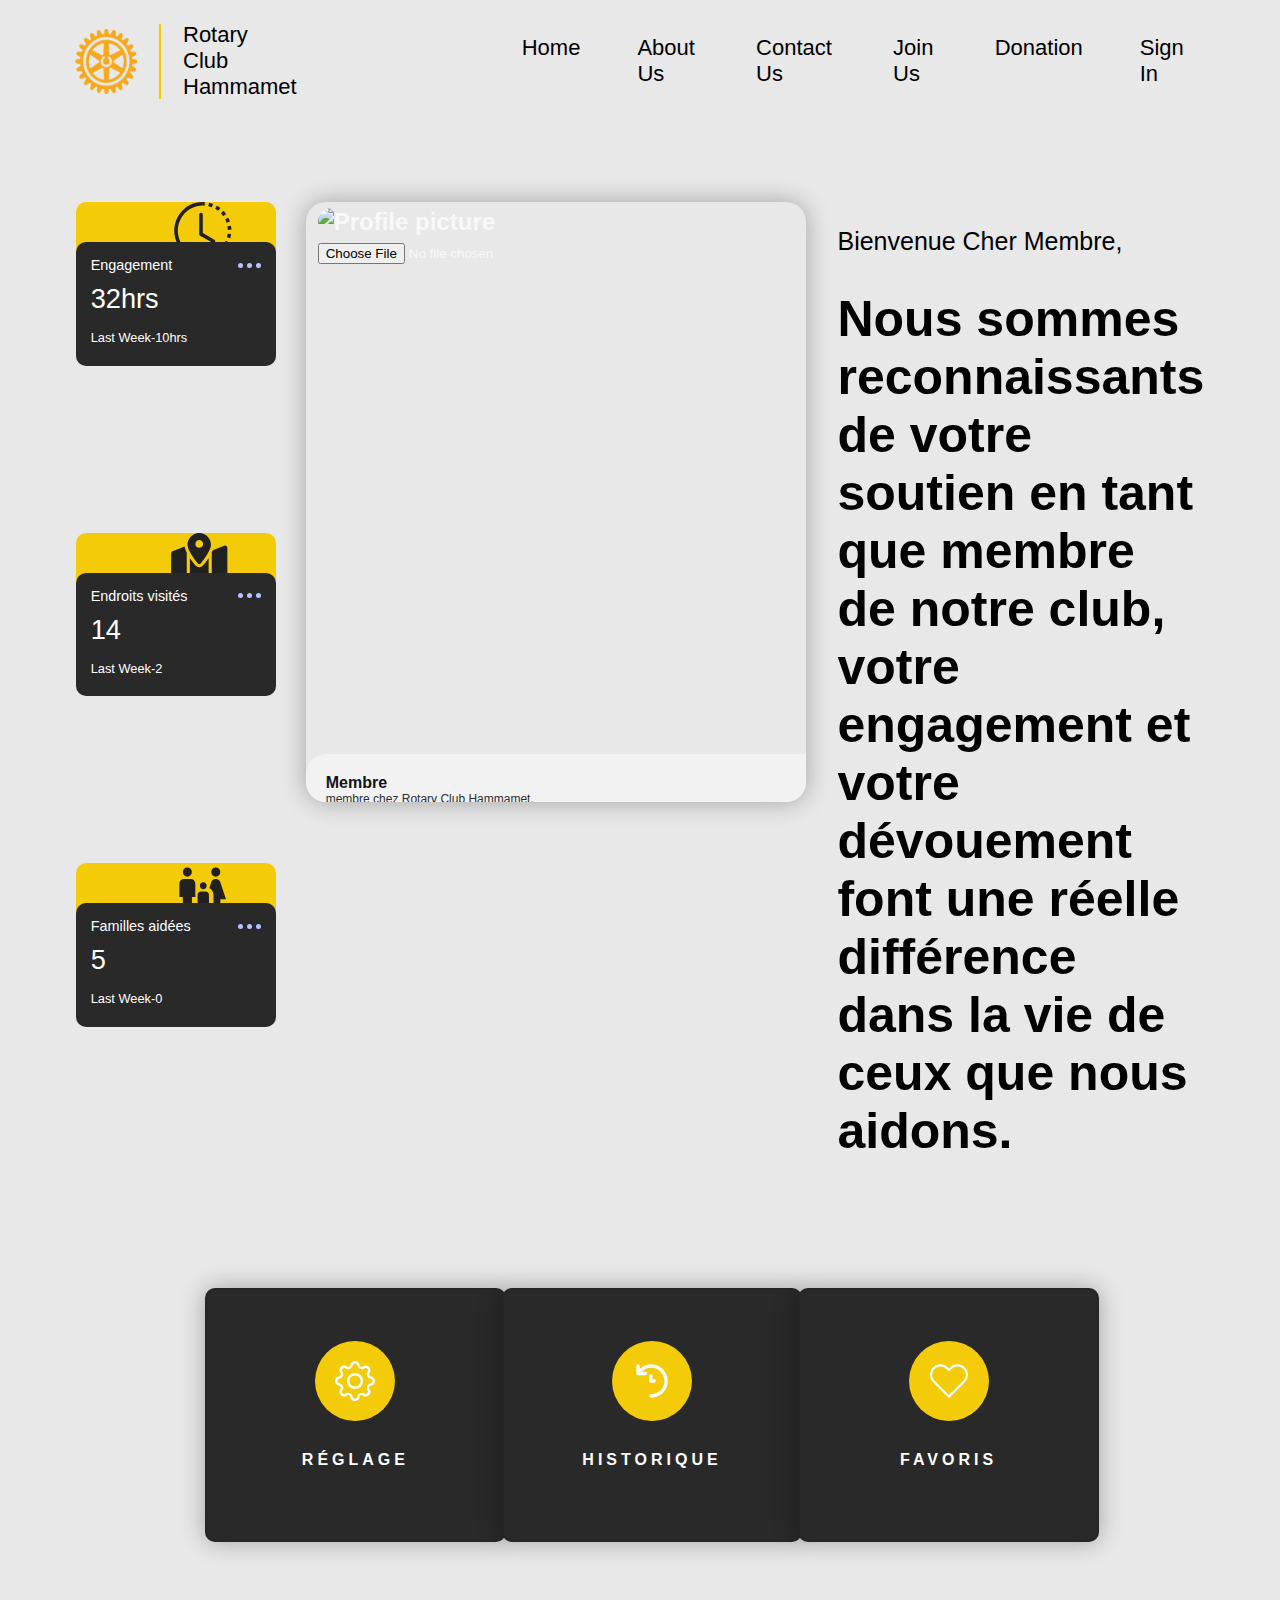
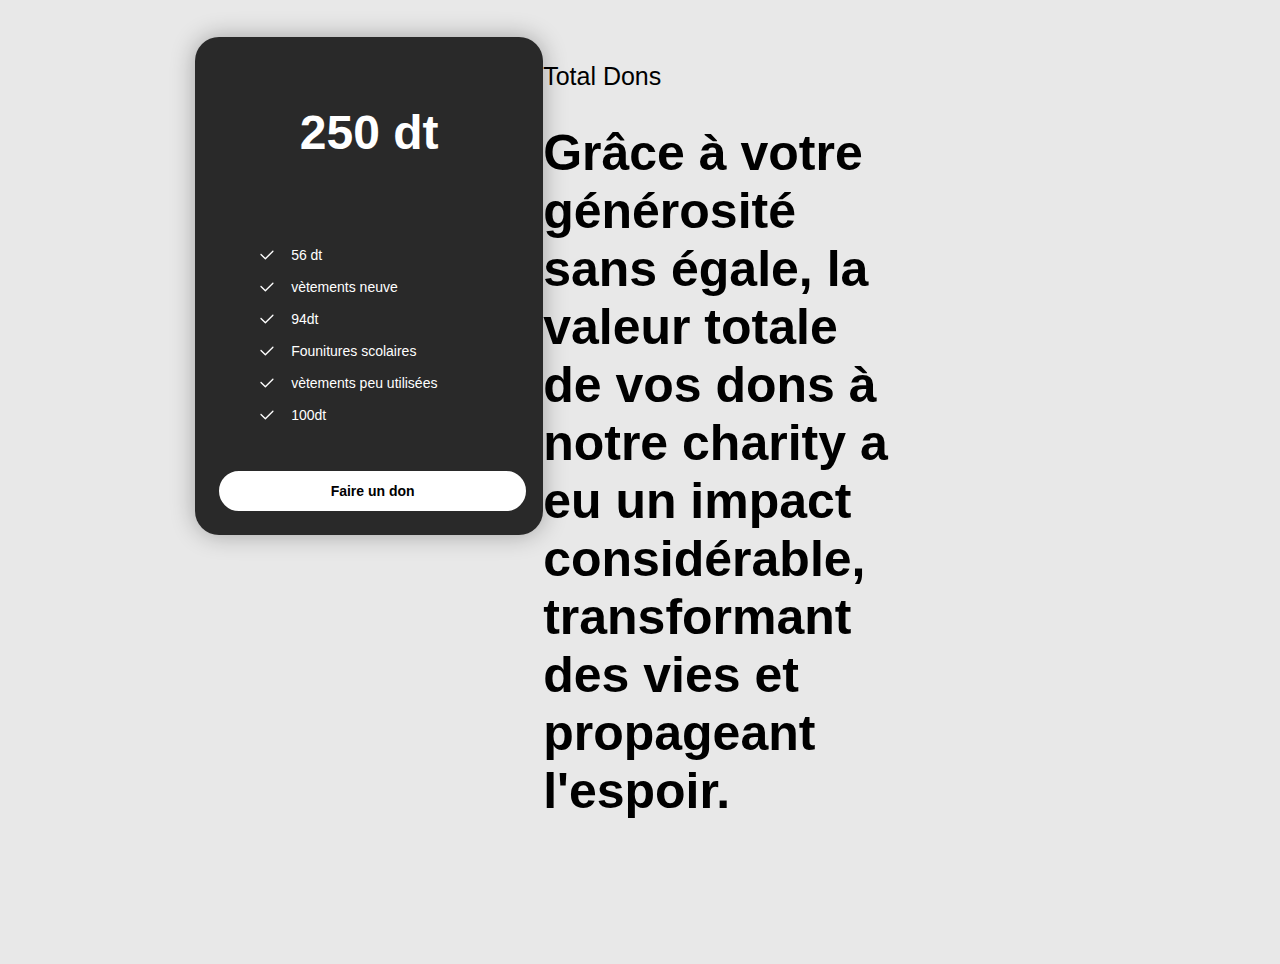
<file: session.html>
<!DOCTYPE html>
<html lang="en">

<head>
  <meta charset="UTF-8">
  <meta http-equiv="X-UA-Compatible" content="IE=edge">
  <meta name="viewport" content="width=device-width, initial-scale=1.0">
  <title>Session</title>
  <link rel="stylesheet" href="session.css">
  <nav class="navbar">
    <div class="logo-container">
      <img src="logo.png" alt="Logo" class="logo" />
      <div class="vertical-line"></div>
      <div class="club-name">
        <span>Rotary</span>
        <span>Club</span>
        <span>Hammamet</span>
      </div>
    </div>
    <div class="nav-links">
      <a href="index.html" class="nav-link">Home</a>
      <a href="about.html" class="nav-link">About Us</a>
      <a href="ContactUs.html" class="nav-link">Contact Us</a>
      <a href="Membership1.html" class="nav-link">Join Us</a>
      <a href="pay.html" class="nav-link">Donation</a>
      <a href="login.html" class="nav-link">Sign In</a>
    </div>
  </nav>
</head>

<body>
  <section class="one">

    <div class="left">
      <div class="left1">
        <div class="card1 work">
          <div class="img-section">
            <svg xmlns="http://www.w3.org/2000/svg" width="500" height="500" class="bi bi-clock-history"
              viewBox="0 0 1 14" id="IconChangeColor">
              <path
                d="M8.515 1.019A7 7 0 0 0 8 1V0a8 8 0 0 1 .589.022l-.074.997zm2.004.45a7.003 7.003 0 0 0-.985-.299l.219-.976c.383.086.76.2 1.126.342l-.36.933zm1.37.71a7.01 7.01 0 0 0-.439-.27l.493-.87a8.025 8.025 0 0 1 .979.654l-.615.789a6.996 6.996 0 0 0-.418-.302zm1.834 1.79a6.99 6.99 0 0 0-.653-.796l.724-.69c.27.285.52.59.747.91l-.818.576zm.744 1.352a7.08 7.08 0 0 0-.214-.468l.893-.45a7.976 7.976 0 0 1 .45 1.088l-.95.313a7.023 7.023 0 0 0-.179-.483zm.53 2.507a6.991 6.991 0 0 0-.1-1.025l.985-.17c.067.386.106.778.116 1.17l-1 .025zm-.131 1.538c.033-.17.06-.339.081-.51l.993.123a7.957 7.957 0 0 1-.23 1.155l-.964-.267c.046-.165.086-.332.12-.501zm-.952 2.379c.184-.29.346-.594.486-.908l.914.405c-.16.36-.345.706-.555 1.038l-.845-.535zm-.964 1.205c.122-.122.239-.248.35-.378l.758.653a8.073 8.073 0 0 1-.401.432l-.707-.707z"
                id="mainIconPathAttribute" fill="#212121"></path>
              <path d="M8 1a7 7 0 1 0 4.95 11.95l.707.707A8.001 8.001 0 1 1 8 0v1z" id="mainIconPathAttribute"
                fill="#212121"></path>
              <path
                d="M7.5 3a.5.5 0 0 1 .5.5v5.21l3.248 1.856a.5.5 0 0 1-.496.868l-3.5-2A.5.5 0 0 1 7 9V3.5a.5.5 0 0 1 .5-.5z"
                id="mainIconPathAttribute" fill="#212121"></path>
            </svg>
            <svg xmlns="http://www.w3.org/2000/svg" height="77" width="76">
              <path fill-rule="nonzero" fill="#212121"
                d="m60.91 71.846 12.314-19.892c3.317-5.36 3.78-13.818-2.31-19.908l-26.36-26.36c-4.457-4.457-12.586-6.843-19.908-2.31L4.753 15.69c-5.4 3.343-6.275 10.854-1.779 15.35a7.773 7.773 0 0 0 7.346 2.035l7.783-1.945a3.947 3.947 0 0 1 3.731 1.033l22.602 22.602c.97.97 1.367 2.4 1.033 3.732l-1.945 7.782a7.775 7.775 0 0 0 2.037 7.349c4.49 4.49 12.003 3.624 15.349-1.782Zm-24.227-46.12-1.891-1.892-1.892 1.892a2.342 2.342 0 0 1-3.312-3.312l1.892-1.892-1.892-1.891a2.342 2.342 0 0 1 3.312-3.312l1.892 1.891 1.891-1.891a2.342 2.342 0 0 1 3.312 3.312l-1.891 1.891 1.891 1.892a2.342 2.342 0 0 1-3.312 3.312Zm14.19 14.19a2.343 2.343 0 1 1 3.315-3.312 2.343 2.343 0 0 1-3.314 3.312Zm0 7.096a2.343 2.343 0 0 1 3.313-3.312 2.343 2.343 0 0 1-3.312 3.312Zm7.096-7.095a2.343 2.343 0 1 1 3.312 0 2.343 2.343 0 0 1-3.312 0Zm0 7.095a2.343 2.343 0 0 1 3.312-3.312 2.343 2.343 0 0 1-3.312 3.312Z">
              </path>
            </svg>
          </div>
          <div class="card-desc">
            <div class="card-header">
              <div class="card-title">Engagement</div>
              <div class="card-menu">
                <div class="dot"></div>
                <div class="dot"></div>
                <div class="dot"></div>
              </div>
            </div>
            <div class="card-time">32hrs</div>
            <p class="recent">Last Week-10hrs</p>
          </div>
        </div>
        <div class="card1 work">
          <div class="img-section">
            <svg xmlns="http://www.w3.org/2000/svg" viewBox="0 0 100 512" id="IconChangeColor" height="300"
              width="300"><!--! Font Awesome Free 6.1.1 by @fontawesome - https://fontawesome.com License - https://fontawesome.com/license/free (Icons: CC BY 4.0, Fonts: SIL OFL 1.1, Code: MIT License) Copyright 2022 Fonticons, Inc. -->
              <path
                d="M408 120C408 174.6 334.9 271.9 302.8 311.1C295.1 321.6 280.9 321.6 273.2 311.1C241.1 271.9 168 174.6 168 120C168 53.73 221.7 0 288 0C354.3 0 408 53.73 408 120zM288 152C310.1 152 328 134.1 328 112C328 89.91 310.1 72 288 72C265.9 72 248 89.91 248 112C248 134.1 265.9 152 288 152zM425.6 179.8C426.1 178.6 426.6 177.4 427.1 176.1L543.1 129.7C558.9 123.4 576 135 576 152V422.8C576 432.6 570 441.4 560.9 445.1L416 503V200.4C419.5 193.5 422.7 186.7 425.6 179.8zM150.4 179.8C153.3 186.7 156.5 193.5 160 200.4V451.8L32.91 502.7C17.15 508.1 0 497.4 0 480.4V209.6C0 199.8 5.975 190.1 15.09 187.3L137.6 138.3C140 152.5 144.9 166.6 150.4 179.8H150.4zM327.8 331.1C341.7 314.6 363.5 286.3 384 255V504.3L192 449.4V255C212.5 286.3 234.3 314.6 248.2 331.1C268.7 357.6 307.3 357.6 327.8 331.1L327.8 331.1z"
                id="mainIconPathAttribute" fill="#212121"></path>
            </svg>
            <svg xmlns="http://www.w3.org/2000/svg" height="77" width="76">
              <path fill-rule="nonzero" fill="#212121"
                d="m60.91 71.846 12.314-19.892c3.317-5.36 3.78-13.818-2.31-19.908l-26.36-26.36c-4.457-4.457-12.586-6.843-19.908-2.31L4.753 15.69c-5.4 3.343-6.275 10.854-1.779 15.35a7.773 7.773 0 0 0 7.346 2.035l7.783-1.945a3.947 3.947 0 0 1 3.731 1.033l22.602 22.602c.97.97 1.367 2.4 1.033 3.732l-1.945 7.782a7.775 7.775 0 0 0 2.037 7.349c4.49 4.49 12.003 3.624 15.349-1.782Zm-24.227-46.12-1.891-1.892-1.892 1.892a2.342 2.342 0 0 1-3.312-3.312l1.892-1.892-1.892-1.891a2.342 2.342 0 0 1 3.312-3.312l1.892 1.891 1.891-1.891a2.342 2.342 0 0 1 3.312 3.312l-1.891 1.891 1.891 1.892a2.342 2.342 0 0 1-3.312 3.312Zm14.19 14.19a2.343 2.343 0 1 1 3.315-3.312 2.343 2.343 0 0 1-3.314 3.312Zm0 7.096a2.343 2.343 0 0 1 3.313-3.312 2.343 2.343 0 0 1-3.312 3.312Zm7.096-7.095a2.343 2.343 0 1 1 3.312 0 2.343 2.343 0 0 1-3.312 0Zm0 7.095a2.343 2.343 0 0 1 3.312-3.312 2.343 2.343 0 0 1-3.312 3.312Z">
              </path>
            </svg>
          </div>
          <div class="card-desc">
            <div class="card-header">
              <div class="card-title">Endroits visités</div>
              <div class="card-menu">
                <div class="dot"></div>
                <div class="dot"></div>
                <div class="dot"></div>
              </div>
            </div>
            <div class="card-time">14</div>
            <p class="recent">Last Week-2</p>
          </div>
        </div>
        <div class="card1 work">
          <div class="img-section">
            <svg xmlns="http://www.w3.org/2000/svg" viewBox="0 0 1 22" id="IconChangeColor" height="500" width="500">
              <path
                d="M16,4c0-1.11,0.89-2,2-2s2,0.89,2,2s-0.89,2-2,2S16,5.11,16,4z M20,22v-6h2.5l-2.54-7.63C19.68,7.55,18.92,7,18.06,7h-0.12 c-0.86,0-1.63,0.55-1.9,1.37l-0.86,2.58C16.26,11.55,17,12.68,17,14v8H20z M12.5,11.5c0.83,0,1.5-0.67,1.5-1.5s-0.67-1.5-1.5-1.5 S11,9.17,11,10S11.67,11.5,12.5,11.5z M5.5,6c1.11,0,2-0.89,2-2s-0.89-2-2-2s-2,0.89-2,2S4.39,6,5.5,6z M7.5,22v-7H9V9 c0-1.1-0.9-2-2-2H4C2.9,7,2,7.9,2,9v6h1.5v7H7.5z M14,22v-4h1v-4c0-0.82-0.68-1.5-1.5-1.5h-2c-0.82,0-1.5,0.68-1.5,1.5v4h1v4H14z"
                id="mainIconPathAttribute" fill="#212121" stroke-width="0" stroke="#212121"></path>
            </svg>
            <svg xmlns="http://www.w3.org/2000/svg" height="77" width="76">
              <path fill-rule="nonzero" fill="#212121"
                d="m60.91 71.846 12.314-19.892c3.317-5.36 3.78-13.818-2.31-19.908l-26.36-26.36c-4.457-4.457-12.586-6.843-19.908-2.31L4.753 15.69c-5.4 3.343-6.275 10.854-1.779 15.35a7.773 7.773 0 0 0 7.346 2.035l7.783-1.945a3.947 3.947 0 0 1 3.731 1.033l22.602 22.602c.97.97 1.367 2.4 1.033 3.732l-1.945 7.782a7.775 7.775 0 0 0 2.037 7.349c4.49 4.49 12.003 3.624 15.349-1.782Zm-24.227-46.12-1.891-1.892-1.892 1.892a2.342 2.342 0 0 1-3.312-3.312l1.892-1.892-1.892-1.891a2.342 2.342 0 0 1 3.312-3.312l1.892 1.891 1.891-1.891a2.342 2.342 0 0 1 3.312 3.312l-1.891 1.891 1.891 1.892a2.342 2.342 0 0 1-3.312 3.312Zm14.19 14.19a2.343 2.343 0 1 1 3.315-3.312 2.343 2.343 0 0 1-3.314 3.312Zm0 7.096a2.343 2.343 0 0 1 3.313-3.312 2.343 2.343 0 0 1-3.312 3.312Zm7.096-7.095a2.343 2.343 0 1 1 3.312 0 2.343 2.343 0 0 1-3.312 0Zm0 7.095a2.343 2.343 0 0 1 3.312-3.312 2.343 2.343 0 0 1-3.312 3.312Z">
              </path>
            </svg>
          </div>
          <div class="card-desc">
            <div class="card-header">
              <div class="card-title">Familles aidées</div>
              <div class="card-menu">
                <div class="dot"></div>
                <div class="dot"></div>
                <div class="dot"></div>
              </div>
            </div>
            <div class="card-time">5</div>
            <p class="recent">Last Week-0</p>
          </div>
        </div>
      </div>
      <article class="card">
        <div class="temporary_text">
          <img style="height=100px;" id="profile-pic" alt="Profile picture" /><br>
          <input type="file" id="my-file" />
        <br>
        <!--<input type="button" value="Save changes" id="save" />-->



        </div>
        <div class="card_content">
          <span class="card_title">Membre</span>
          <span class="card_subtitle">membre chez Rotary Club Hammamet.</span>
          <p class="card_description">" En tant qu'étudiant en ingénierie, ma formation solide en conception, résolution
            de problèmes et gestion de projets me motive à appliquer mes compétences pour avoir un impact positif dans
            la société."</p>

        </div>
      </article>
      
    </div>
    <div class="right">


      <div class="text">
        <p>Bienvenue Cher Membre,</p>
        <h1>Nous sommes reconnaissants de votre soutien en tant que membre de notre club, votre engagement et votre
          dévouement font une réelle différence dans la vie de ceux que nous aidons.</h1>
      </div>
    </div>
  </section>
  <section class="middle">
    <div class="card2">
      <div class="icon">
        <svg xmlns="http://www.w3.org/2000/svg" width="40px" height="40px" fill="currentColor" class="bi bi-gear"
          viewBox="0 0 16 16" id="IconChangeColor">
          <linearGradient id="gradientColor">
            <stop offset="5%" stop-color="#f4cb08"></stop>
            <stop offset="95%" stop-color="#f4cb08"></stop>
          </linearGradient>
          <g>
            <path
              d="M8 4.754a3.246 3.246 0 1 0 0 6.492 3.246 3.246 0 0 0 0-6.492zM5.754 8a2.246 2.246 0 1 1 4.492 0 2.246 2.246 0 0 1-4.492 0z"
              id="mainIconPathAttribute" fill="#ffffff"></path>
            <path
              d="M9.796 1.343c-.527-1.79-3.065-1.79-3.592 0l-.094.319a.873.873 0 0 1-1.255.52l-.292-.16c-1.64-.892-3.433.902-2.54 2.541l.159.292a.873.873 0 0 1-.52 1.255l-.319.094c-1.79.527-1.79 3.065 0 3.592l.319.094a.873.873 0 0 1 .52 1.255l-.16.292c-.892 1.64.901 3.434 2.541 2.54l.292-.159a.873.873 0 0 1 1.255.52l.094.319c.527 1.79 3.065 1.79 3.592 0l.094-.319a.873.873 0 0 1 1.255-.52l.292.16c1.64.893 3.434-.902 2.54-2.541l-.159-.292a.873.873 0 0 1 .52-1.255l.319-.094c1.79-.527 1.79-3.065 0-3.592l-.319-.094a.873.873 0 0 1-.52-1.255l.16-.292c.893-1.64-.902-3.433-2.541-2.54l-.292.159a.873.873 0 0 1-1.255-.52l-.094-.319zm-2.633.283c.246-.835 1.428-.835 1.674 0l.094.319a1.873 1.873 0 0 0 2.693 1.115l.291-.16c.764-.415 1.6.42 1.184 1.185l-.159.292a1.873 1.873 0 0 0 1.116 2.692l.318.094c.835.246.835 1.428 0 1.674l-.319.094a1.873 1.873 0 0 0-1.115 2.693l.16.291c.415.764-.42 1.6-1.185 1.184l-.291-.159a1.873 1.873 0 0 0-2.693 1.116l-.094.318c-.246.835-1.428.835-1.674 0l-.094-.319a1.873 1.873 0 0 0-2.692-1.115l-.292.16c-.764.415-1.6-.42-1.184-1.185l.159-.291A1.873 1.873 0 0 0 1.945 8.93l-.319-.094c-.835-.246-.835-1.428 0-1.674l.319-.094A1.873 1.873 0 0 0 3.06 4.377l-.16-.292c-.415-.764.42-1.6 1.185-1.184l.292.159a1.873 1.873 0 0 0 2.692-1.115l.094-.319z"
              id="mainIconPathAttribute" fill="#ffffff"></path>
        </svg>
      </div>
      <p class="title">Réglage</p>
      <p class="text">Modifier votre profile.</p>
    </div>
    <div class="card2">
      <div class="icon">
        <svg xmlns="http://www.w3.org/2000/svg" viewBox="0 0 24 24" id="IconChangeColor" height="40px" width="40px">
          <linearGradient id="gradientColor">
            <stop offset="5%" stop-color="#f4cb08"></stop>
            <stop offset="95%" stop-color="#f4cb08"></stop>
          </linearGradient>
          <g>
            <path
              d="M16.4,3.3C12.5,1.1,7.7,1.8,4.6,4.8V3c0-0.6-0.4-1-1-1s-1,0.4-1,1v4.5c0,0.6,0.4,1,1,1h4.5c0.6,0,1-0.4,1-1s-0.4-1-1-1H5.7C7.1,4.9,9.2,4,11.5,4c4.4,0,8,3.6,8,8s-3.6,8-8,8c-0.6,0-1,0.4-1,1s0.4,1,1,1c3.6,0,6.9-1.9,8.7-5C22.9,12.2,21.2,6.1,16.4,3.3z M11.4,8c-0.6,0-1,0.4-1,1v3c0,0.6,0.4,1,1,1h2c0.6,0,1-0.4,1-1s-0.4-1-1-1h-1V9C12.4,8.4,12,8,11.4,8z"
              id="mainIconPathAttribute" fill="#ffffff" stroke-width="0" stroke="#ff0000"></path>
          </g>
        </svg>
      </div>
      <p class="title">Historique</p>
      <p class="text">Consultez vos actions, visites et dons en un seul endroit.</p>
    </div>
    <div class="card2">
      <div class="icon">
        <svg xmlns="http://www.w3.org/2000/svg" xmlns:xlink="http://www.w3.org/1999/xlink" height="38px" width="38px"
          version="1.1" id="heart" viewBox="0 0 471.701 471.701" xml:space="preserve">
          <linearGradient id="gradientColor">
            <stop offset="5%" stop-color="#f4cb08"></stop>
            <stop offset="95%" stop-color="#f4cb08"></stop>
          </linearGradient>
          <g>
            <path
              d="M433.601,67.001c-24.7-24.7-57.4-38.2-92.3-38.2s-67.7,13.6-92.4,38.3l-12.9,12.9l-13.1-13.1   c-24.7-24.7-57.6-38.4-92.5-38.4c-34.8,0-67.6,13.6-92.2,38.2c-24.7,24.7-38.3,57.5-38.2,92.4c0,34.9,13.7,67.6,38.4,92.3   l187.8,187.8c2.6,2.6,6.1,4,9.5,4c3.4,0,6.9-1.3,9.5-3.9l188.2-187.5c24.7-24.7,38.3-57.5,38.3-92.4   C471.801,124.501,458.301,91.701,433.601,67.001z M414.401,232.701l-178.7,178l-178.3-178.3c-19.6-19.6-30.4-45.6-30.4-73.3   s10.7-53.7,30.3-73.2c19.5-19.5,45.5-30.3,73.1-30.3c27.7,0,53.8,10.8,73.4,30.4l22.6,22.6c5.3,5.3,13.8,5.3,19.1,0l22.4-22.4   c19.6-19.6,45.7-30.4,73.3-30.4c27.6,0,53.6,10.8,73.2,30.3c19.6,19.6,30.3,45.6,30.3,73.3   C444.801,187.101,434.001,213.101,414.401,232.701z">
            </path>
          </g>
        </svg>
      </div>
      <p class="title">favoris</p>
      <p class="text">Consultez tous vos favoris en un seul endroit.</p>
    </div>

  </section>
  <section class="two">

    <div class="right">

      <div class="card3">
        <p class="price">
          250 dt
        </p>
        <ul class="lists">
          <li class="list">
            <svg xmlns="http://www.w3.org/2000/svg" fill="none" viewBox="0 0 24 24">
              <g stroke-width="0" id="SVGRepo_bgCarrier"></g>
              <g stroke-linejoin="round" stroke-linecap="round" id="SVGRepo_tracerCarrier"></g>
              <g id="SVGRepo_iconCarrier">
                <path fill="#ffffff"
                  d="M21.5821 5.54289C21.9726 5.93342 21.9726 6.56658 21.5821 6.95711L10.2526 18.2867C9.86452 18.6747 9.23627 18.6775 8.84475 18.293L2.29929 11.8644C1.90527 11.4774 1.89956 10.8443 2.28655 10.4503C2.67354 10.0562 3.30668 10.0505 3.70071 10.4375L9.53911 16.1717L20.1679 5.54289C20.5584 5.15237 21.1916 5.15237 21.5821 5.54289Z"
                  clip-rule="evenodd" fill-rule="evenodd"></path>
              </g>
            </svg>
            <span> 56 dt</span>
          </li>
          <li class="list">
            <svg xmlns="http://www.w3.org/2000/svg" fill="none" viewBox="0 0 24 24">
              <g stroke-width="0" id="SVGRepo_bgCarrier"></g>
              <g stroke-linejoin="round" stroke-linecap="round" id="SVGRepo_tracerCarrier"></g>
              <g id="SVGRepo_iconCarrier">
                <path fill="#ffffff"
                  d="M21.5821 5.54289C21.9726 5.93342 21.9726 6.56658 21.5821 6.95711L10.2526 18.2867C9.86452 18.6747 9.23627 18.6775 8.84475 18.293L2.29929 11.8644C1.90527 11.4774 1.89956 10.8443 2.28655 10.4503C2.67354 10.0562 3.30668 10.0505 3.70071 10.4375L9.53911 16.1717L20.1679 5.54289C20.5584 5.15237 21.1916 5.15237 21.5821 5.54289Z"
                  clip-rule="evenodd" fill-rule="evenodd"></path>
              </g>
            </svg>
            <span> vètements neuve</span>
          </li>
          <li class="list">
            <svg xmlns="http://www.w3.org/2000/svg" fill="none" viewBox="0 0 24 24">
              <g stroke-width="0" id="SVGRepo_bgCarrier"></g>
              <g stroke-linejoin="round" stroke-linecap="round" id="SVGRepo_tracerCarrier"></g>
              <g id="SVGRepo_iconCarrier">
                <path fill="#ffffff"
                  d="M21.5821 5.54289C21.9726 5.93342 21.9726 6.56658 21.5821 6.95711L10.2526 18.2867C9.86452 18.6747 9.23627 18.6775 8.84475 18.293L2.29929 11.8644C1.90527 11.4774 1.89956 10.8443 2.28655 10.4503C2.67354 10.0562 3.30668 10.0505 3.70071 10.4375L9.53911 16.1717L20.1679 5.54289C20.5584 5.15237 21.1916 5.15237 21.5821 5.54289Z"
                  clip-rule="evenodd" fill-rule="evenodd"></path>
              </g>
            </svg>
            <span> 94dt </span>
          </li>
          <li class="list">
            <svg xmlns="http://www.w3.org/2000/svg" fill="none" viewBox="0 0 24 24">
              <g stroke-width="0" id="SVGRepo_bgCarrier"></g>
              <g stroke-linejoin="round" stroke-linecap="round" id="SVGRepo_tracerCarrier"></g>
              <g id="SVGRepo_iconCarrier">
                <path fill="#ffffff"
                  d="M21.5821 5.54289C21.9726 5.93342 21.9726 6.56658 21.5821 6.95711L10.2526 18.2867C9.86452 18.6747 9.23627 18.6775 8.84475 18.293L2.29929 11.8644C1.90527 11.4774 1.89956 10.8443 2.28655 10.4503C2.67354 10.0562 3.30668 10.0505 3.70071 10.4375L9.53911 16.1717L20.1679 5.54289C20.5584 5.15237 21.1916 5.15237 21.5821 5.54289Z"
                  clip-rule="evenodd" fill-rule="evenodd"></path>
              </g>
            </svg>
            <span> Founitures scolaires</span>
          </li>
          <li class="list">
            <svg xmlns="http://www.w3.org/2000/svg" fill="none" viewBox="0 0 24 24">
              <g stroke-width="0" id="SVGRepo_bgCarrier"></g>
              <g stroke-linejoin="round" stroke-linecap="round" id="SVGRepo_tracerCarrier"></g>
              <g id="SVGRepo_iconCarrier">
                <path fill="#ffffff"
                  d="M21.5821 5.54289C21.9726 5.93342 21.9726 6.56658 21.5821 6.95711L10.2526 18.2867C9.86452 18.6747 9.23627 18.6775 8.84475 18.293L2.29929 11.8644C1.90527 11.4774 1.89956 10.8443 2.28655 10.4503C2.67354 10.0562 3.30668 10.0505 3.70071 10.4375L9.53911 16.1717L20.1679 5.54289C20.5584 5.15237 21.1916 5.15237 21.5821 5.54289Z"
                  clip-rule="evenodd" fill-rule="evenodd"></path>
              </g>
            </svg>
            <span>vètements peu utilisées </span>
          </li>
          <li class="list">
            <svg xmlns="http://www.w3.org/2000/svg" fill="none" viewBox="0 0 24 24">
              <g stroke-width="0" id="SVGRepo_bgCarrier"></g>
              <g stroke-linejoin="round" stroke-linecap="round" id="SVGRepo_tracerCarrier"></g>
              <g id="SVGRepo_iconCarrier">
                <path fill="#ffffff"
                  d="M21.5821 5.54289C21.9726 5.93342 21.9726 6.56658 21.5821 6.95711L10.2526 18.2867C9.86452 18.6747 9.23627 18.6775 8.84475 18.293L2.29929 11.8644C1.90527 11.4774 1.89956 10.8443 2.28655 10.4503C2.67354 10.0562 3.30668 10.0505 3.70071 10.4375L9.53911 16.1717L20.1679 5.54289C20.5584 5.15237 21.1916 5.15237 21.5821 5.54289Z"
                  clip-rule="evenodd" fill-rule="evenodd"></path>
              </g>
            </svg>
            <span> 100dt </span>
          </li>
        </ul>
        <a href="pay.html" class="action">
          Faire un don
        </a>
      </div>
    </div>
    <div class="left">
      <div class="text">
        <p>Total Dons</p>
        <h1>Grâce à votre générosité sans égale, la valeur totale de vos dons à notre charity a eu un impact
          considérable, transformant des vies et propageant l'espoir.</h1>
      </div>
    </div>
  </section>
</body>

</html>
<script>
  document.getElementById("my-file").onchange = function () {
    if (this.files && this.files[0]) {
      var reader = new FileReader();
      reader.onload = function (e) {
        // e.target.result is a base64-encoded url that contains the image data
        document.getElementById('profile-pic').setAttribute('src', e.target.result);
      };
      reader.readAsDataURL(this.files[0]);
    }
  }
</script>
</file>
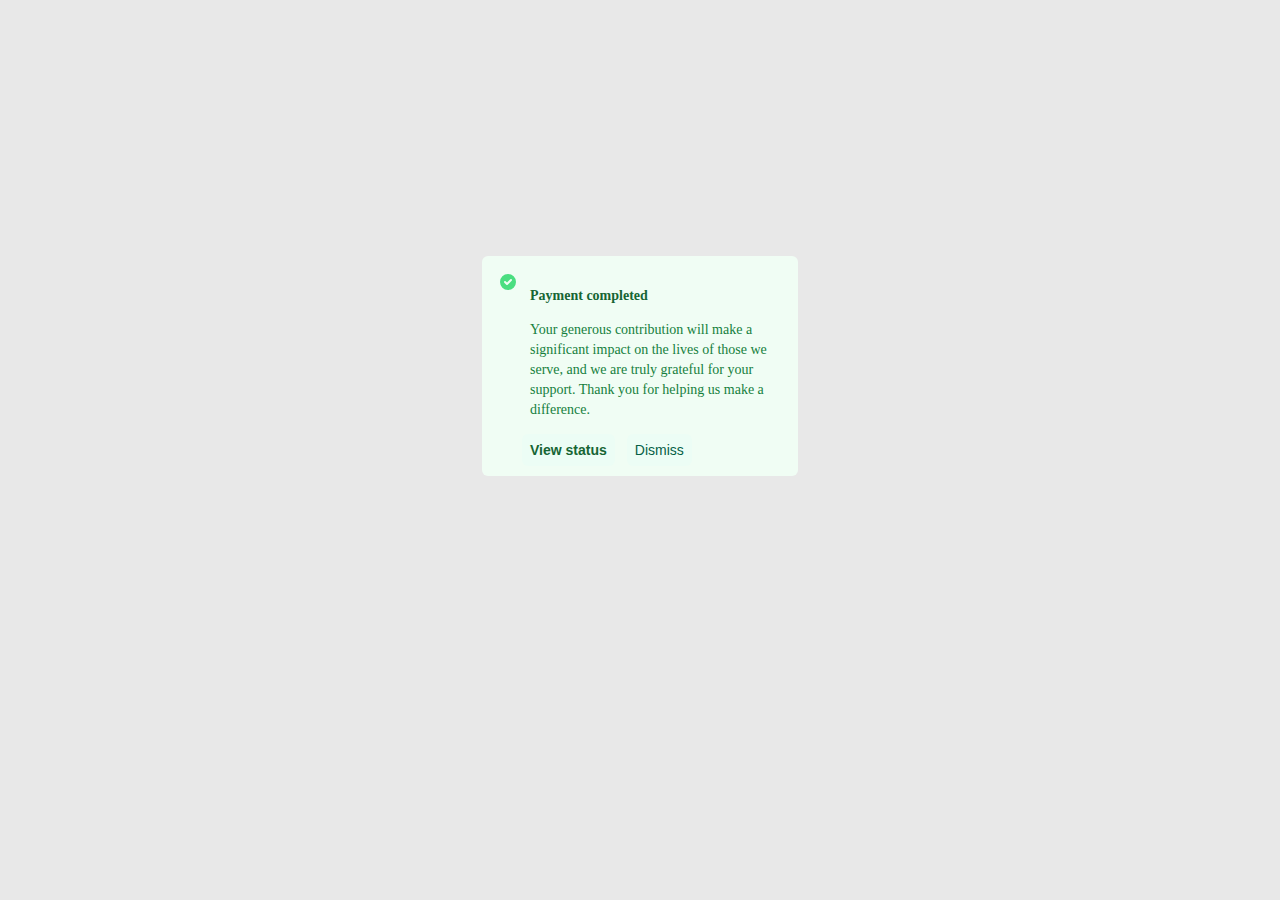
<file: vert.html>
<!DOCTYPE html>
<html lang="en">
<head>
    <meta charset="UTF-8">
    <meta http-equiv="X-UA-Compatible" content="IE=edge">
    <meta name="viewport" content="width=device-width, initial-scale=1.0">
    <title>Checkout</title>
    <link rel="stylesheet" href="vert.css">
</head>
<body>
    <div class="notifications-container">
        <div class="success">
          <div class="flex">
            <div class="flex-shrink-0">
              
              <svg class="succes-svg" xmlns="http://www.w3.org/2000/svg" viewBox="0 0 20 20" fill="currentColor" aria-hidden="true">
                <path fill-rule="evenodd" d="M10 18a8 8 0 100-16 8 8 0 000 16zm3.707-9.293a1 1 0 00-1.414-1.414L9 10.586 7.707 9.293a1 1 0 00-1.414 1.414l2 2a1 1 0 001.414 0l4-4z" clip-rule="evenodd"></path>
              </svg>
            </div>
            <div class="success-prompt-wrap">
              <p class="success-prompt-heading">Payment completed
              </p><div class="success-prompt-prompt">
                <p>Your generous contribution will make a significant impact on the lives of those we serve, and we are truly grateful for your support. Thank you for helping us make a difference.</p>
              </div>
                <div class="success-button-container">
                  <a href="login.php"><button class="success-button-main">View status</button></a>
                  <a href="d17.php"><button class="success-button-secondary">Dismiss</button></a>
                </div>
            </div>
          </div>
        </div>
      </div>
</body>
</html>
</file>
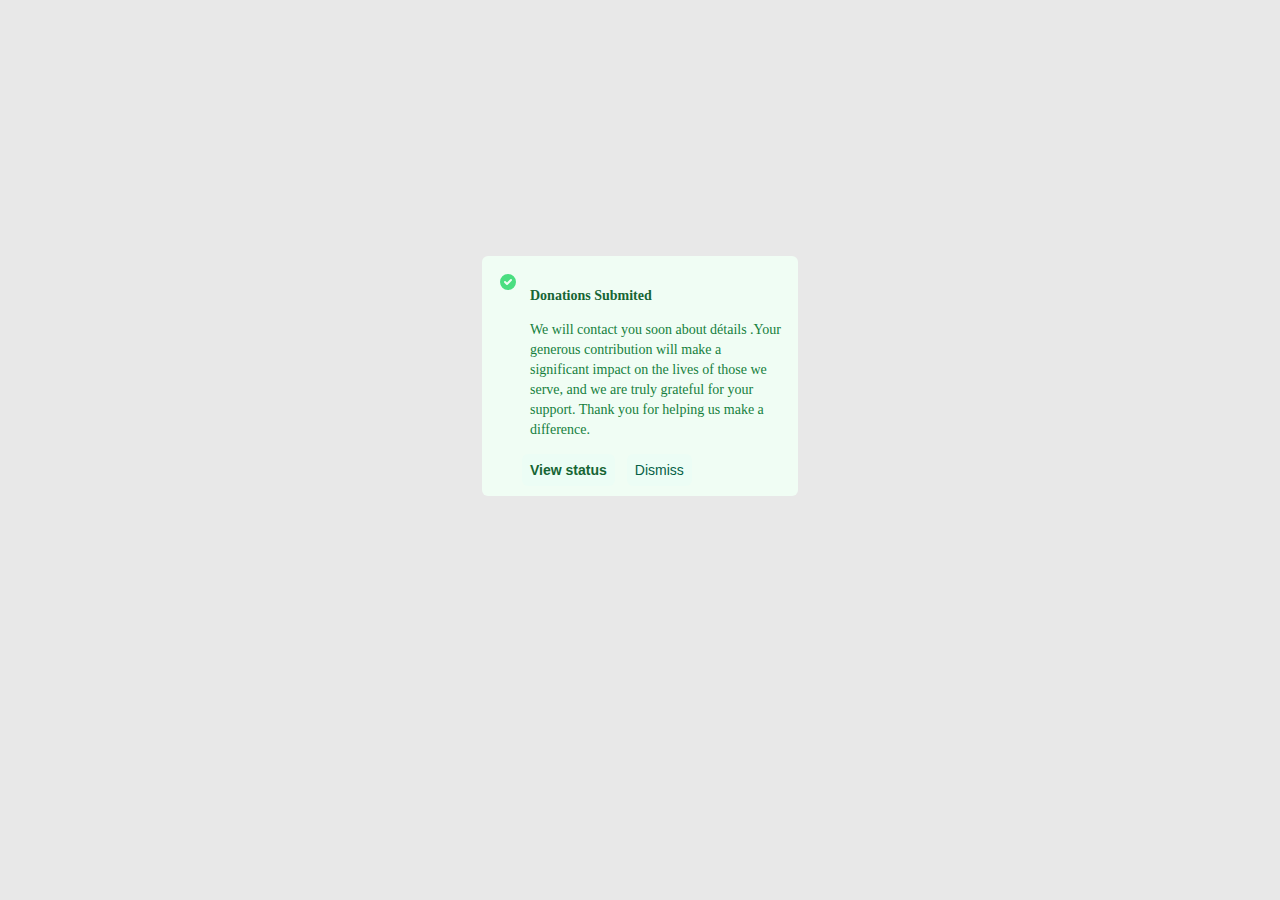
<file: vert1.html>
<!DOCTYPE html>
<html lang="en">
<head>
    <meta charset="UTF-8">
    <meta http-equiv="X-UA-Compatible" content="IE=edge">
    <meta name="viewport" content="width=device-width, initial-scale=1.0">
    <title>Checkout</title>
    <link rel="stylesheet" href="vert.css">
</head>
<body>
    <div class="notifications-container">
        <div class="success">
          <div class="flex">
            <div class="flex-shrink-0">
              
              <svg class="succes-svg" xmlns="http://www.w3.org/2000/svg" viewBox="0 0 20 20" fill="currentColor" aria-hidden="true">
                <path fill-rule="evenodd" d="M10 18a8 8 0 100-16 8 8 0 000 16zm3.707-9.293a1 1 0 00-1.414-1.414L9 10.586 7.707 9.293a1 1 0 00-1.414 1.414l2 2a1 1 0 001.414 0l4-4z" clip-rule="evenodd"></path>
              </svg>
            </div>
            <div class="success-prompt-wrap">
              <p class="success-prompt-heading">Donations Submited
              </p><div class="success-prompt-prompt">
                <p>We will contact you soon about détails .Your generous contribution will make a significant impact on the lives of those we serve, and we are truly grateful for your support. Thank you for helping us make a difference.</p>
              </div>
                <div class="success-button-container">
                  <a href="login.php"><button class="success-button-main">View status</button></a>
                  <a href="nature.php"><button class="success-button-secondary">Dismiss</button></a>
                </div>
            </div>
          </div>
        </div>
      </div>
</body>
</html>
</file>
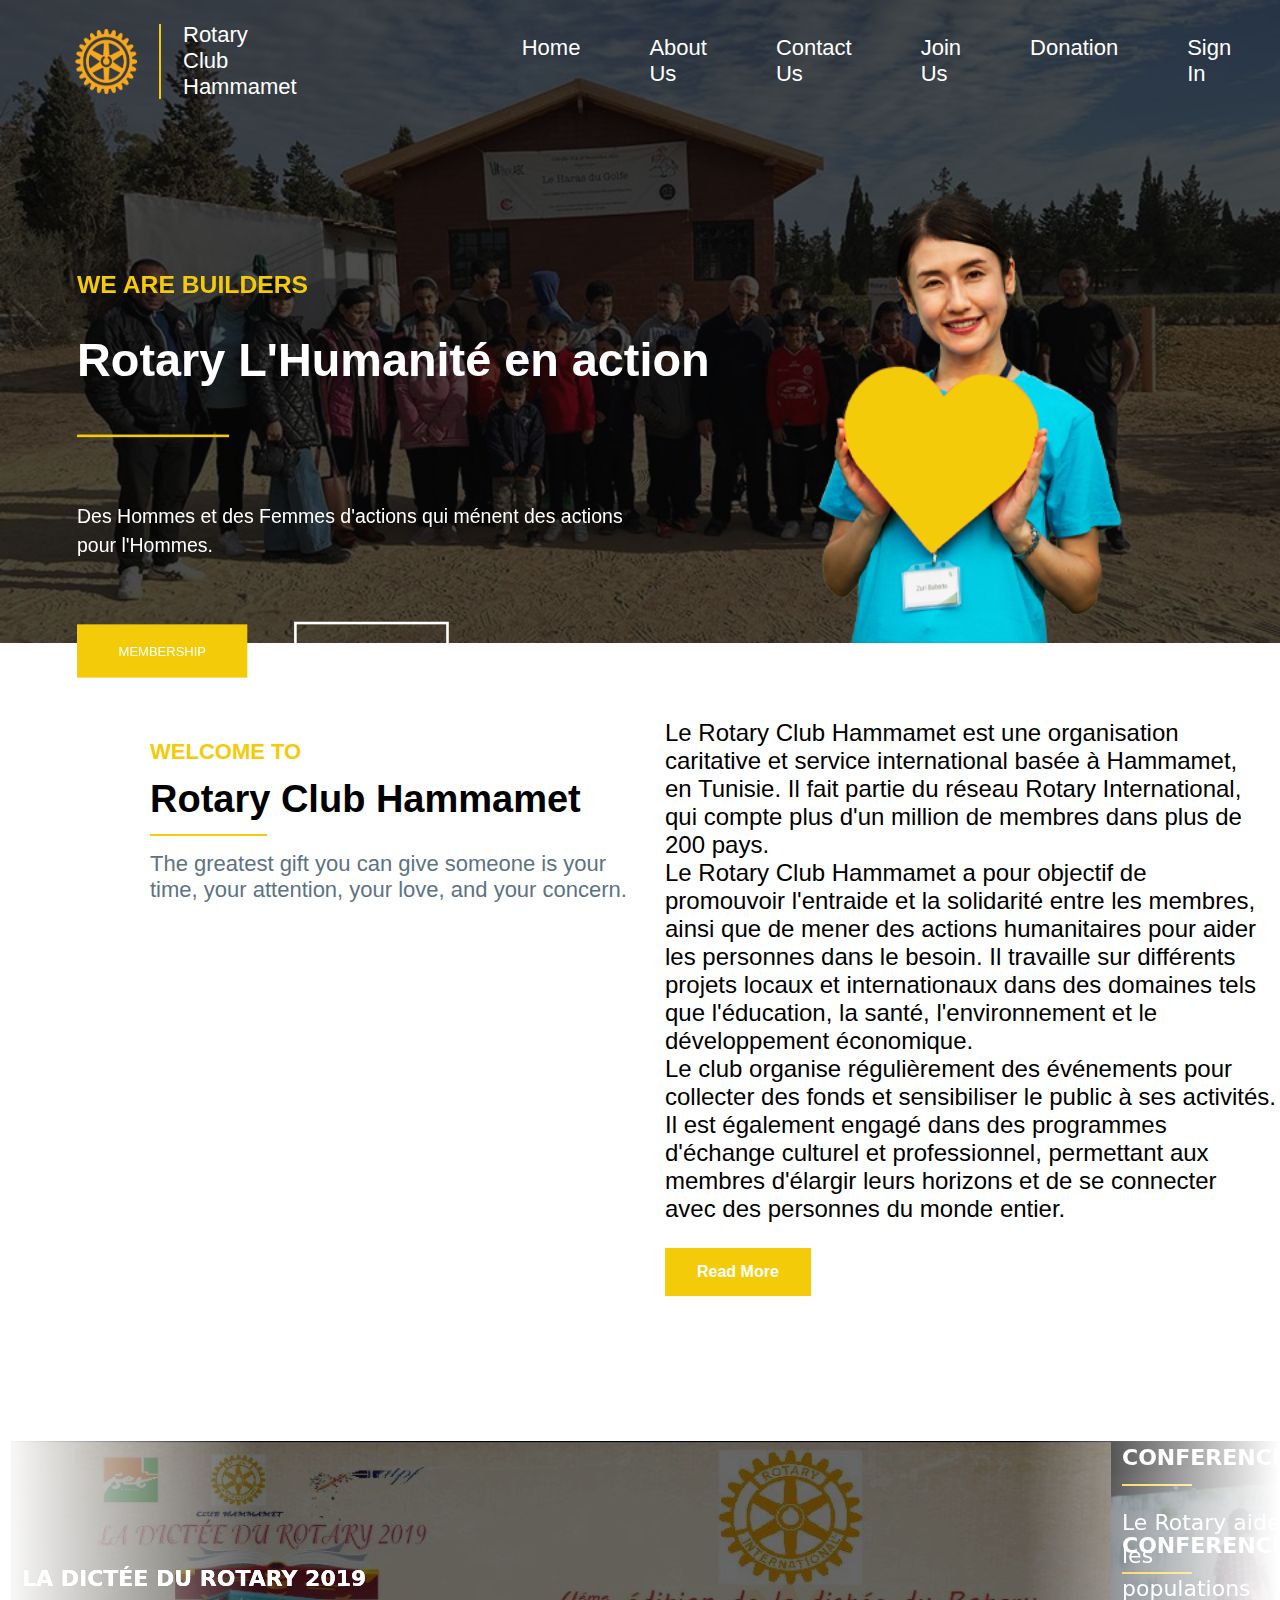
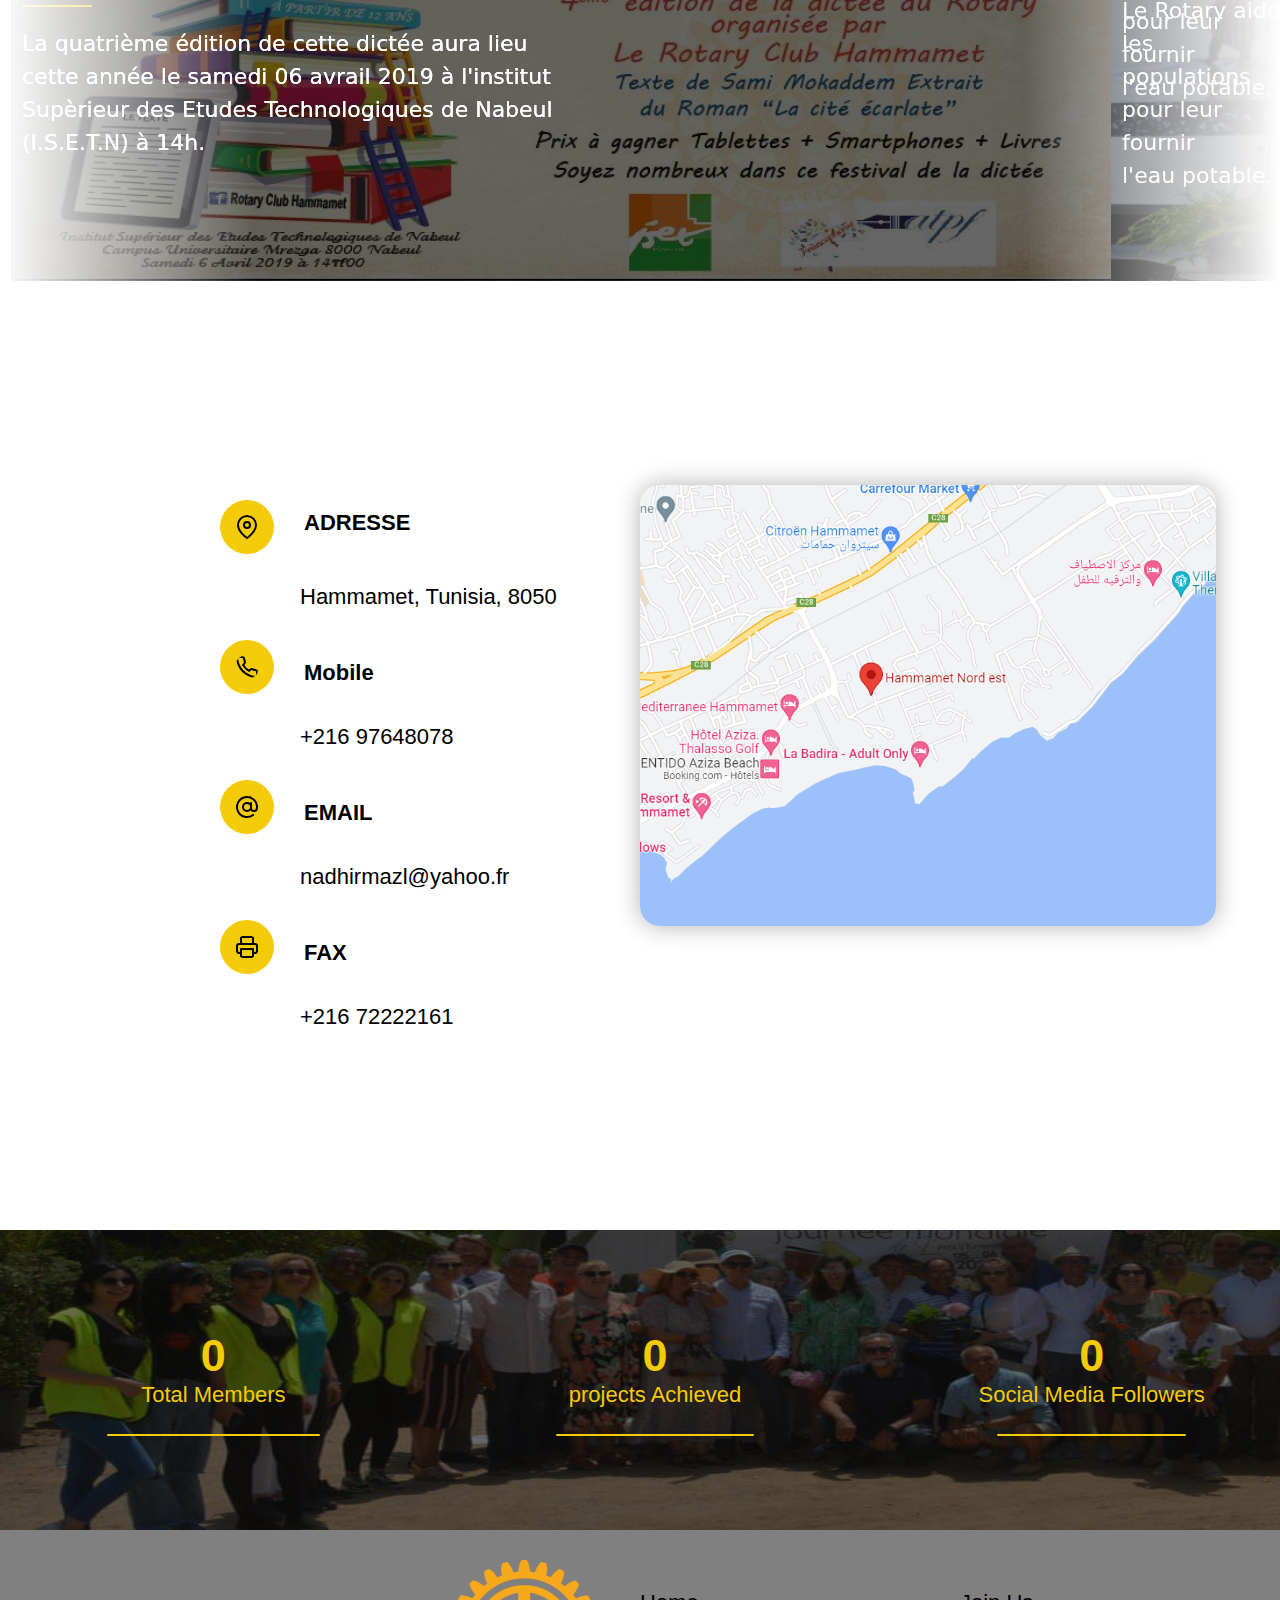
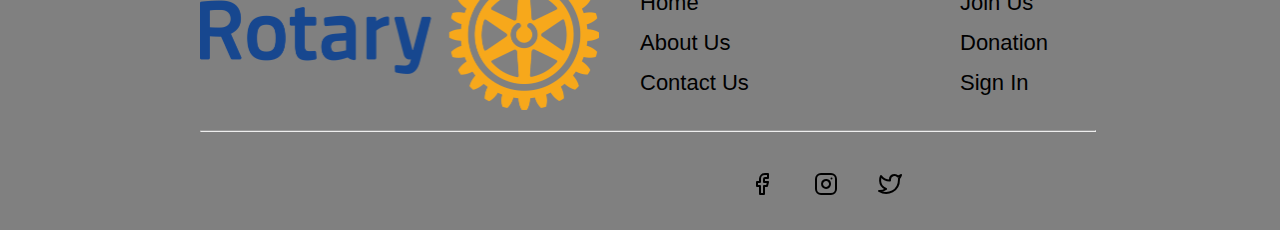
<file: WebProject.html>
<!DOCTYPE html>
<html lang="en">
  <head>
    <meta charset="UTF-8" />
    <meta name="viewport" content="width=device-width, initial-scale=1.0" />
    <link rel="stylesheet" href="style.css" type="text/css" />
    <title>Rotaract Club Hammamet</title>

    <img id="back" src="backround1.png" alt="" />
    <!--<img id="back1" src="bb.png" alt="" />-->
    <div class="Container">
      <nav class="navbar">
        <div class="logo-container">
          <img src="logo.png" alt="Logo" class="logo" />
          <div class="vertical-line"></div>
          <div class="club-name">
            <span>Rotary</span>
            <span>Club</span>
            <span>Hammamet</span>
          </div>
        </div>
        <div class="nav-links">
          <a href="WebProject.html" class="nav-link">Home</a>
          <a href="about.html" class="nav-link">About Us</a>
          <a href="ContactUs.php" class="nav-link">Contact Us</a>
          <a href="Membership1.php" class="nav-link">Join Us</a>
          <a href="pay.html" class="nav-link">Donation</a>
          <a href="login.php" class="nav-link">Sign In</a>
        </div>
      </nav>
      <div class="one" style="margin-top: 3%">
        <h1 style="color: #f4cb08; font-size: 19px">WE ARE BUILDERS</h1>
        <br />
        <h1 style="color: white; font-size: 36px">
          Rotary L'Humanité en action
        </h1>
        <br />
        <hr style="width: 117px; border: 1px solid #f4cb08; margin-top: 10px" />
        <br />
        <br />
        <p style="color: white; margin-bottom: 5px; font-size: 15px">
          Des Hommes et des Femmes d'actions qui ménent des actions
        </p>
        <p style="color: white; font-size: 15px">pour l'Hommes.</p>
        <br />
        <a href="Membership1.php" class="my-button">MEMBERSHIP </a>
        <a href="about.html" class="boutton2">ABOUT US </a>
      </div>
    </div>
  </head>
  <body>
    <br />
    <br />
    <br />
    <br />
    <div class="container1">
      <div class="cont">
        <p
          style="
            color: #f4cb08;
            font-size: 22px;
            font-weight: bold;
            margin-bottom: 13px;
            margin-top: 20px;
          "
        >
          WELCOME TO
        </p>
        <h2 style="font-size: 38px; font-weight: bold">Rotary Club Hammamet</h2>
        <hr
          style="
            width: 117px;
            border: 1px solid #f4cb08;
            margin-top: 13px;
            margin-bottom: 15px;
          "
        />
        <p style="color: #5c7384">
          The greatest gift you can give someone is your
        </p>
        <p style="color: #5c7384">
          time, your attention, your love, and your concern.
        </p>
      </div>
      <div style="margin-left: 25px">
        <p style="font-size: 24px">
          Le Rotary Club Hammamet est une organisation <br />
          caritative et service international basée à Hammamet, <br />
          en Tunisie. Il fait partie du réseau Rotary International,<br />
          qui compte plus d'un million de membres dans plus de<br />
          200 pays.<br />

          Le Rotary Club Hammamet a pour objectif de<br />
          promouvoir l'entraide et la solidarité entre les membres,<br />
          ainsi que de mener des actions humanitaires pour aider<br />
          les personnes dans le besoin. Il travaille sur différents<br />
          projets locaux et internationaux dans des domaines tels<br />
          que l'éducation, la santé, l'environnement et le<br />
          développement économique.<br />

          Le club organise régulièrement des événements pour<br />
          collecter des fonds et sensibiliser le public à ses activités.<br />
          Il est également engagé dans des programmes<br />
          d'échange culturel et professionnel, permettant aux<br />
          membres d'élargir leurs horizons et de se connecter<br />
          avec des personnes du monde entier.
        </p>

        <a href="about.html" class="my-button2">Read More </a>
      </div>
    </div>
    <br /><br /><br /><br /><br /><br /><br />
    <div class="sec21">
      <section class="sec2">
        <article class="wrapper">
          <div class="marquee">
            <div class="marquee__group">
              <div class="bilel">
                <img
                  id="im1"
                  style="filter: brightness(40%)"
                  src="b.jpg"
                  alt=""
                />
                <div class="image-caption1">
                  <p style="font-weight: bold">LA DICTÉE DU ROTARY 2019</p>
                  <hr
                    style="
                      width: 70px;
                      border: 1px solid #f4cb08;
                      margin-top: 10px;
                    "
                  />
                  <p style="margin-top: 20px">
                    La quatrième édition de cette dictée aura lieu<br />
                    cette année le samedi 06 avrail 2019 à l'institut <br />
                    Supèrieur des Etudes Technologiques de Nabeul <br />
                    (I.S.E.T.N) à 14h.
                  </p>
                </div>
              </div>
              <div class="bilel">
                <img
                  id="im2"
                  style="filter: brightness(40%); float: left"
                  src="a.jpg"
                  alt=""
                />
                <div class="image-caption2">
                  <p style="font-weight: bold">CONFERENCE</p>
                  <hr
                    style="
                      width: 70px;
                      border: 1px solid #f4cb08;
                      margin-top: 10px;
                    "
                  />
                  <p style="margin-top: 20px">
                    Le Rotary aide les populations pour leur fournir<br />
                    l'eau potable.
                  </p>
                </div>
              </div>
              <div class="bilel">
                <img
                  id="im3"
                  style="filter: brightness(40%)"
                  src="c.jpg"
                  alt=""
                />
                <div class="image-caption3">
                  <p style="font-weight: bold">ASSOCIATION ETTAFAOL</p>
                  <hr
                    style="
                      width: 70px;
                      border: 1px solid #f4cb08;
                      margin-top: 10px;
                    "
                  />
                  <p style="margin-top: 20px">
                    Réception pour inauguration de l'action du club et<br />
                    le don du matèriel à nos amis ETTAFAOL vendredi<br />
                    22 mai à 11heures ex Hotel Yasmine centre ville <br />
                  </p>
                </div>
              </div>
            </div>

            <div aria-hidden="true" class="marquee__group">
              <div class="bilel">
                <img
                  id="im1"
                  style="filter: brightness(40%)"
                  src="b.jpg"
                  alt=""
                />
                <div class="image-caption1">
                  <p style="font-weight: bold">LA DICTÉE DU ROTARY 2019</p>
                  <hr
                    style="
                      width: 70px;
                      border: 1px solid #f4cb08;
                      margin-top: 10px;
                    "
                  />
                  <p style="margin-top: 20px">
                    La quatrième édition de cette dictée aura lieu<br />
                    cette année le samedi 06 avrail 2019 à l'institut <br />
                    Supèrieur des Etudes Technologiques de Nabeul <br />
                    (I.S.E.T.N) à 14h.
                  </p>
                </div>
              </div>
              <div class="bilel">
                <div>
                  <img
                    id="im2"
                    style="filter: brightness(40%); float: left"
                    src="a.jpg"
                    alt=""
                  />
                  <div class="image-caption2">
                    <p style="font-weight: bold">CONFERENCE</p>
                    <hr
                      style="
                        width: 70px;
                        border: 1px solid #f4cb08;
                        margin-top: 10px;
                      "
                    />
                    <p style="margin-top: 20px">
                      Le Rotary aide les populations pour leur fournir<br />
                      l'eau potable.
                    </p>
                  </div>
                </div>
              </div>
              <div class="bilel">
                <img
                  id="im3"
                  style="filter: brightness(40%)"
                  src="c.jpg"
                  alt=""
                />
                <div class="image-caption3">
                  <p style="font-weight: bold">ASSOCIATION ETTAFAOL</p>
                  <hr
                    style="
                      width: 70px;
                      border: 1px solid #f4cb08;
                      margin-top: 10px;
                    "
                  />
                  <p style="margin-top: 20px">
                    Réception pour inauguration de l'action du club et<br />
                    le don du matèriel à nos amis ETTAFAOL vendredi<br />
                    22 mai à 11heures ex Hotel Yasmine centre ville <br />
                  </p>
                </div>
              </div>
            </div>
          </div>
        </article>
      </section>
    </div>

    <br />
    <br />
    <br />
    <br />
    <br />
    <br />

    <div class="container3">
      <div class="leftt">
        <div class="map">
          <img src="map-pin.svg" alt="" />
          <h2 style="margin-top: 20px">ADRESSE</h2>
        </div>
        <p style="margin-top: 10px">Hammamet, Tunisia, 8050</p>
        <div class="map">
          <img src="phone.svg" alt="" />
          <h2 style="margin-top: 30px">Mobile</h2>
        </div>
        <p style="margin-top: 10px">+216 97648078</p>
        <div class="map">
          <img src="at-sign.svg" alt="" />
          <h2 style="margin-top: 30px">EMAIL</h2>
        </div>
        <p style="margin-top: 10px">nadhirmazl@yahoo.fr</p>
        <div class="map">
          <img src="printer.svg" alt="" />
          <h2 style="margin-top: 30px">FAX</h2>
        </div>
        <p style="margin-top: 10px">+216 72222161</p>
      </div>
      <div class="localisation"><img src="Capture.PNG" alt="" /></div>
    </div>

    <div class="container4">
      <div style="margin-left: 0px; margin-top: 100px">
        <h1 id="totalmembers" style="text-align: center; font-size: 45px">0</h1>
        <p style="text-align: center">Total Members</p>
        <br />
        <hr
          style="
            width: 50%;
            margin: auto;
            height: 2px;
            background-color: #f4cb08;
            border-radius: 20px;
            border: 0;
            justify-self: 50%;
          "
        />
      </div>
      <div style="margin-left: 30px; margin-top: 100px">
        <h1 id="countingSection" style="text-align: center; font-size: 45px">
          0
        </h1>
        <p style="text-align: center">projects Achieved</p>
        <br />
        <hr
          style="
            width: 50%;
            margin: auto;
            height: 2px;
            background-color: #f4cb08;
            border-radius: 20px;
            border: 0;
          "
        />
      </div>
      <div style="margin-left: 50px; margin-top: 100px">
        <h1 id="followers" style="text-align: center; font-size: 45px">0</h1>
        <p style="text-align: center">Social Media Followers</p>
        <br />
        <hr
          style="
            width: 50%;
            margin: auto;
            height: 2px;
            background-color: #f4cb08;
            border-radius: 20px;
            border: 0;
          "
        />
      </div>
    </div>

    <footer>
      <div style="background-color: grey; width: 100%; height: 300px">
        <div style="display: grid; grid-template-columns: 1fr 1fr" class="all">
          <img
            style="
              height: 150px;
              width: auto;
              margin-top: 30px;
              margin-left: 200px;
            "
            src="log.png"
            alt=""
          />
          <div
            style="display: grid; grid-template-columns: 1fr 1fr;margin-top: 60px;"
            class="right"
          >
            <div style="display: grid;grid-template-rows: 1fr 1fr 1fr;">
              <a style=" text-decoration: none;color: black;" href="WebProject.html" >Home</a>
              <a style=" text-decoration: none;color: black;"    href="about.html" >About Us</a>
              <a style=" text-decoration: none;color: black;"   href="ContactUs.php" >Contact Us</a>
            </div>
            <div style="display: grid;grid-template-rows: 1fr 1fr 1fr;">
              <a style=" text-decoration: none;color: black;"    href="Membership1.php" >Join Us</a>
              <a style=" text-decoration: none;color: black;"    href="pay.html" >Donation</a>
              <a style=" text-decoration: none;color: black;"    href="login.php" >Sign In</a>
            </div>
          </div>
        </div>
        <hr
          style="
            background-color: white;
            width: 70%;
            height: 2px;
            margin-top: 20px;
            margin-left: 200px;
          "
        />
        <div
          style="display: flex; margin-top: 40px; margin-left: 750px"
          class="social"
        >
          <img src="facebook.svg" alt="" />
          <img style="padding-left: 40px" src="instagram.svg" alt="" />
          <img style="padding-left: 40px" src="twitter.svg" alt="" />
        </div>
      </div>
    </footer>
  </body>

  <script>
    let countTriggered = false; // Flag variable to track if counting has already been triggered

    function countTo(target, duration, id) {
      var current = 0;
      document.getElementById(id).textContent = current;
      var increment = Math.ceil(target / (duration / 1000)); // Calculate the increment per second
      var intervalId = setInterval(function () {
        current += increment;

        // If the current value exceeds the target, set it to the target and stop the interval
        if (current >= target) {
          current = target;
          clearInterval(intervalId);
        }

        // Update the content of the element with the current value
        document.getElementById(id).textContent = current;
      }, 100); // Update every second (1000 milliseconds)
    }

    function handleVisibility(entries, observer) {
      entries.forEach((entry) => {
        if (entry.isIntersecting && !countTriggered) {
          // The section is now visible and counting has not been triggered before
          console.log("Section is visible");
          // Call your function here
          countTo(274, 20000, "totalmembers");
          countTo(25, 20000, "countingSection");
          countTo(1700, 20000, "followers");

          /*setTimeout(() => {
        countTo(25, 50000, "countingSection");
      }, 1000);

      setTimeout(() => {
        countTo(1700, 50000, "followers");
      }, 1500);*/

          countTriggered = true; // Set the flag to indicate counting has been triggered
        } else {
          // The section is not visible
          console.log("Section is not visible");
        }
      });
    }

    // Create a new Intersection Observer instance
    const observer = new IntersectionObserver(handleVisibility);

    // Specify the section you want to observe
    const section = document.getElementById("totalmembers");

    // Start observing the section
    observer.observe(section);
  </script>
</html>
</file>
<file: style.css>
* {
    margin: 0;
    padding: 0;
    box-sizing: border-box;
    font-size: 22px;
  }
  body {
    font-family: Arial, sans-serif;
    font-size: 16px;
  }
  #back {
    width: 100%;
    height:auto;
  }
  #back1 {
    width: 600px;
    height: 400px;
    position: absolute;
    top: 200px;
    left: 500px;
  }
  .one {
    position: absolute;
    top: 280px;
    left: 150px;
    transform: scale(1.3);
  }
  .horizental-line {
    border-top: 2px solid #f4cb08;
    width: 57px;
    margin-right: 1em;
  }
  .navbar {
    position: absolute;
    top: -12px;
    left: 0;
   right: 0;
   font-family: 'Poppins', sans-serif;
    display: flex;
    justify-content: space-between;
    align-items: center;
    padding: 1em;
    margin-top: 12px;
    font-size: 22px;
  }
  .nav-links {
    display: grid;
    grid-template-columns: repeat(6, auto);
    grid-gap: 0.5em;
    margin-right: 70px;
    margin-left: 200px;
    justify-content: space-between;
    gap: 2rem;
    
  }
  .nav-link {
    color: white;
    text-decoration: none;
   margin-left: 25px;}
  .nav-link:hover {
    color: #f4cb08;
    transform: scale(1.2);
    font-weight: 500;
  }
  .nav-link:hover {
    
    transform: scale(1.2);
    
  }
  .nav-link {
    display: inline-block;
    position: relative;
    transition: transform 0.3s;
  }
  
  .nav-link::after {
  content: '';
  width: 0;
  height: 1.8px;
  background-color:#f4cb08;
  position: absolute;
  left: 0;
  bottom: -6px;
  transition: 0.4s;
  border-radius: 20px;
  }
  
  .nav-link:hover::after {
    width: 100%;
  }
  .club-name {
    color: white;
    display: grid;
    grid-template-rows: repeat(3, auto);
    align-items: center;
  }
  .vertical-line {
    border-left: 2px solid #f4cb08;
    height: 75px;
    margin-right: 1em;
  }
  .logo-container {
    display: flex;
    align-items: center;
  }
  .logo {
    width: 65px;
    height: 65px;
    margin-right: 1em;
    margin-left: 50px;
  }
  
  .boutton2 {
    margin-top: 25px;
    background-color: transparent;
    border: 2px solid;
    color: white;
    padding: 15px 32px;
    text-align: center;
    text-decoration: none;
    display: inline-block;
    font-size: 10px;
    font-weight: 540;
    margin-left: 30px;
  }
  .boutton2:hover {
    font-weight: bold;
    color: #f4cb08;
  }

  .boutton2:active {
    transform: translateY(2px);
  }
  .my-button {
    display: inline-block;
    padding: 15px 32px;
    margin-top: 25px;
    border: none;
    background-color: #f4cb08;
    color: #ffffff;
    font-size: 10px;
    text-align: center;
    text-decoration: none;
    cursor: pointer;
    transition: all 0.3s ease-in-out;
    font-weight: 500;
  }

  .my-button:hover {
    background-color: white;
    color: #f4cb08;
    font-weight: bold;
  }

  .my-button:active {
    transform: translateY(2px);
  }

  .my-button2 {
    display: inline-block;
    padding: 15px 32px;
    margin-top: 25px;
    border: none;
    background-color: #f4cb08;
    color: #ffffff;
    font-size: 16px;
    text-align: center;
    text-decoration: none;
    cursor: pointer;
    
    font-weight: bold;
  }

  .my-button2:hover {
    background-color:#f4cb08;
    color: white;
   
    opacity: 0.7;
  }

  
  .container1 {
    display: grid;
    grid-template-columns: 1fr 1fr;
    height: 585px;
  }
  .container2 {
    margin-top: 100px;
    background-color: #4d5154;
    position: relative;
  }
  .image-caption1 {
    position: absolute;
    left: 1rem;
    color: white;
    z-index: 0;
  }
  #im1{
    width: 50rem;
    height:20rem;
  }
  #im2{
    width: 50rem;
    height:20rem;
  }
  #im3{
    width: 50rem;
    height:20rem;
  }
  .bilel:hover {
    opacity: 0.7;
    cursor: pointer;
  }
  .image-caption2 {
    position: absolute;
    left: 51rem;
    color: white;
    z-index: 0;
  }
  .image-caption3 {
    position: absolute;
    left: 101rem;
    color: white;
    z-index: 0;
  }
  .container2 img {
    width: 504px;
    height: 250px;
    object-fit: cover;
    margin: 0px;
    display: inline-block;
  }
  .cont {
    margin-left: 150px;
  }
  .container3 {
    display: grid;
    grid-template-columns: 1fr 1fr;
  }
  .localisation img {
    height: auto;
    width: 90%;
    border-radius: 20px;
    box-shadow: 0px 0px 25px rgba(0, 0, 0, 0.3);
    margin-top: 85px;
  }

  .leftt {
    margin-left: 200px;
    margin-top: 70px;
  }
  .container4{
    display: grid;
    color: #f4cb08;
    grid-template-columns: 1fr 1fr 1fr;
    background-image: url("numbers.png" ) ;
    margin-top: 200px;
    
    width: 100%;
    height: 300px;
  }

  .sec2 {
  
    --size: clamp(50rem, 1rem + 40vmin, 30rem);
    --gap: calc(var(--size) / 10000);
    --duration: 60s;
    --scroll-start: 0;
    --scroll-end: calc(-100% - var(--gap));
  }
  
  @media (prefers-color-scheme: dark) {
     .sec2 {
      --color-text: papayawhip;
      --color-bg: #52616a;
      --color-bg-accent: #52616a;
    }
  }
  
  * {
    box-sizing: border-box;
  }
  
  .sec21 {
    display: grid;
    align-content: center;
    overflow: hidden;
    gap: var(--gap);
    width: 100%;
    height: auto;
    font-family: system-ui, sans-serif;
    font-size: 1rem;
    line-height: 1.5;
    color: var(--color-text);
    background-color: var(--color-bg);
  }
  
  .marquee {
    display: flex;
    overflow: hidden;
    user-select: none;
    gap: var(--gap);
    mask-image: linear-gradient(
      var(--mask-direction, to right),
      hsl(0 0% 0% / 0),
      hsl(0 0% 0% / 1) 20%,
      hsl(0 0% 0% / 1) 80%,
      hsl(0 0% 0% / 0)
    );
  }
  
  .marquee__group {
    flex-shrink: 0;
    display: flex;
    align-items: center;
    justify-content: space-around;
    gap: var(--gap);
    min-width: 100%;
    animation: scroll-x var(--duration) linear infinite;
  }
  
  @media (prefers-reduced-motion: reduce) {
    .marquee__group {
      animation-play-state: paused;
    }
  }
  
  .marquee--vertical {
    --mask-direction: to bottom;
  }
  
  .marquee--vertical,
  .marquee--vertical .marquee__group {
    flex-direction: column;
  }
  
  .marquee--vertical .marquee__group {
    animation-name: scroll-y;
  }
  
  .marquee--reverse .marquee__group {
    animation-direction: reverse;
    animation-delay: -3s;
  }
  
  @keyframes scroll-x {
    from {
      transform: translateX(var(--scroll-start));
    }
    to {
      transform: translateX(var(--scroll-end));
    }
  }
  
  @keyframes scroll-y {
    from {
      transform: translateY(var(--scroll-start));
    }
    to {
      transform: translateY(var(--scroll-end));
    }
  }
  
  /* Element styles */
  .marquee .bilel {
    display: grid;
    place-items: center;
    width: var(--size);
    fill: var(--color-text);
    background: var(--color-bg-accent);
    aspect-ratio: 160/9;
    padding: calc(var(--size) / 100);
    border-radius: 0.5rem;
  }
  
  .marquee--vertical .bilel {
    aspect-ratio: 1;
    width: calc(var(--size) / 1.5);
    padding: calc(var(--size) / 6);
  }
  
  /* Parent wrapper */
  .wrapper {
    display: flex;
    flex-direction: column;
    gap: var(--gap);
    margin: auto;
    max-width: 100vw;
  }
  
  .wrapper--vertical {
    flex-direction: row;
    height: 100vh;
  }
  

  
  @keyframes fade {
    to {
      opacity: 0;
      visibility: hidden;
    }
  }
  @media only screen and (max-width: 768px) {
    .cont {
      margin-left: 20px;
      margin-bottom: 40px;
    }
    .navbar {
      flex-direction: column;
      align-items: flex-start;
    }
    .logo-container {
      margin-bottom: 1em;
    }
    .nav-links {
      margin-top: 1em;
    }
    .nav-link {
      margin: 0.5em 0;
    }
    .one {
      top: 150px;
    }
    .container1 {
      grid-template-columns: 1fr;
      margin: 50px 10%;
    }
    .container2 img {
      width: 100%;
    }
  }
.map{
  display: flex;
  justify-content: space-between 30px;
  gap: 30px;
  padding: 20px;
}
.map img{
  background-color: #f4cb08;
  padding: 15px;
  border-radius: 100%;
  margin-top: 10px;
}
 .container3 .leftt p{
  margin-left: 100px;
 }
</file>
<file: about.css>
h1{
    color: #f4cb08;
    font-size: 50px;
    padding-bottom: 30px;
    padding: 0px;
    margin: 0;
  }
body{
  font-family: -apple-system, BlinkMacSystemFont, 'Segoe UI', Roboto, Oxygen, Ubuntu, Cantarell, 'Open Sans', 'Helvetica Neue', sans-serif;
margin-top: 50px;
background-color: white;
  
}
.navbar {
  position: absolute;
  top: -12px;
  left: 0;
 right: 0;
 font-family: 'Poppins', sans-serif;
  display: flex;
  justify-content: space-between;
  align-items: center;
  padding: 1em;
  margin-top: 12px;
  font-size: 22px;
}
.nav-links {
  display: grid;
  grid-template-columns: repeat(6, auto);
  grid-gap: 0.5em;
  margin-right: 70px;
  margin-left: 200px;
  justify-content: space-between;
  gap: 2rem;
  
}
.nav-link {
  color: black;
  text-decoration: none;
 margin-left: 25px;}
.nav-link:hover {
  color: #f4cb08;
  transform: scale(1.2);
  font-weight: 500;
}
.nav-link:hover {
  
  transform: scale(1.2);
  
}
.nav-link {
  display: inline-block;
  position: relative;
  transition: transform 0.3s;
}

.nav-link::after {
content: '';
width: 0;
height: 1.8px;
background-color:#f4cb08;
position: absolute;
left: 0;
bottom: -6px;
transition: 0.4s;
border-radius: 20px;
}

.nav-link:hover::after {
  width: 100%;
}
.club-name {
  color: black;
  display: grid;
  grid-template-rows: repeat(3, auto);
  align-items: center;
}
.vertical-line {
  border-left: 2px solid #f4cb08;
  height: 75px;
  margin-right: 1em;
}
.logo-container {
  display: flex;
  align-items: center;
}
.logo {
  width: 65px;
  height: 65px;
  margin-right: 1em;
  margin-left: 50px;
}

  .line{
    padding: 0px;
    width: 250px;
    height: 8px;
    background-color: #f4cb08;
    border-radius: 30px;
  }
  .containerr{
    display: grid;
    grid-template-columns: 1fr 1fr;
  }

  
  .line1{
    margin-left: 25%;
    margin-top: 50px;
    margin-bottom: 50px;
    width: 700px;
    height: 2px;
    background-color: #f4cb08;
    border-radius: 30px;

  }
  .fancy {
    background-color: transparent;
    border: 2px solid #f4cb08;
    border-radius: 0;
    box-sizing: border-box;
    color: #fff;
    cursor: pointer;
    display: inline-block;
    float: right;
    font-weight: 700;
    letter-spacing: 0.05em;
    margin: 0;
    outline: none;
    overflow: visible;
    padding: 1.25em 2em;
    position: relative;
    text-align: center;
    text-decoration: none;
    text-transform: none;
    transition: all 0.3s ease-in-out;
    user-select: none;
    font-size: 13px;
   }
   
   .fancy::before {
    content: " ";
    width: 1.5625rem;
    height: 2px;
    background: #f4cb08;
    top: 50%;
    left: 1.5em;
    position: absolute;
    transform: translateY(-50%);
    transform-origin: center;
    transition: background 0.3s linear, width 0.3s linear;
   }
   
   .fancy .text {
    font-size: 1.125em;
    line-height: 1.33333em;
    padding-left: 2em;
    display: block;
    text-align: left;
    transition: all 0.3s ease-in-out;
    text-transform: uppercase;
    text-decoration: none;
    color: black;
   }
   
   .fancy .top-key {
    height: 2px;
    width: 1.5625rem;
    top: -2px;
    left: 0.625rem;
    position: absolute;
    background: #e8e8e8;
    transition: width 0.5s ease-out, left 0.3s ease-out;
   }
   
   .fancy .bottom-key-1 {
    height: 2px;
    width: 1.5625rem;
    right: 1.875rem;
    bottom: -2px;
    position: absolute;
    background: #e8e8e8;
    transition: width 0.5s ease-out, right 0.3s ease-out;
   }
   
   .fancy .bottom-key-2 {
    height: 2px;
    width: 0.625rem;
    right: 0.625rem;
    bottom: -2px;
    position: absolute;
    background: #e8e8e8;
    transition: width 0.5s ease-out, right 0.3s ease-out;
   }
   
   .fancy:hover {
    color: white;
    background: #f4cb08;
   }
   
   .fancy:hover::before {
    width: 0.9375rem;
    background: white;
   }
   
   .fancy:hover .text {
    color: white;
    padding-left: 1.5em;
   }
   
   .fancy:hover .top-key {
    left: -2px;
    width: 0px;
   }
   
   .fancy:hover .bottom-key-1,
    .fancy:hover .bottom-key-2 {
    right: 0;
    width: 0;
   }
   .btn{
    position: absolute;
  left: 8%;
   }
</file>
<file: ContactUs.css>
body {
    margin: 0
    ;
    padding: 0;
    background-color: #e8e8e8;
    font-family: Arial, sans-serif;
  }
  
  .container1 {
    background-color: #f4cb08;
    height: 510px;
    width: 100%;
    margin-top: 12%;
    margin-left: 0;
    
  }
  .box{
    width: 40%;
    height: 600px;
    background-color: white;
    position: absolute;
    left: 800px;
    top: 20px;
    border-color: grey;
    border-radius: 30px;
    margin-top: 8%;
   
  }
  .box1{
    padding-left: 40px;
    padding-top: 20px;
  }
  .a{
    font-size: 40px;
    font-weight: 600;
  }
  .b{
    border: none;
    border-bottom: 2.5px solid black;
    outline: none;
    width: 90%;
    padding-bottom: 15px;
    margin-bottom: 20px;
    resize: vertical;
  }
  .b::placeholder{
    padding-left: 8px;
    font-size: 15px;
    padding-bottom: 10px;
    padding-top: 5px;
    
  }
  .submit{
    width: 20%;
    height:37px;
    background-color: white;
    font-weight: bold;
    font-size: 15px;
    border-radius: 20px;
  }
  .submit:hover{
    background-color: #f4cb08;
    
    cursor: pointer;
    color: white;
    background-color: black;
    transition-duration: .6s;
    
  }
  .c{
  
        border: none;
        border-bottom: 1px solid black;
        outline: none;
        resize: vertical; /* Optional: Allow vertical resizing of the textarea */
  }
  .c::placeholder{
    padding-left: 5px;
    font-size: 15px;
    padding-bottom: 10px;
    padding-top: 5px;
  }
  .custom-hr {
    height: 2.5px; /* Set the desired height of the <hr> */
    border: none;
    background-color: black; /* Set the color of the <hr> */
    margin-top: 12px;
    margin-right: 49px;
  }
  .navbar {
    position: absolute;
    top: -12px;
    left: 0;
   right: 0;
   font-family: 'Poppins', sans-serif;
    display: flex;
    justify-content: space-between;
    align-items: center;
    padding: 1em;
    margin-top: 12px;
    font-size: 22px;
  }
  .nav-links {
    display: grid;
    grid-template-columns: repeat(6, auto);
    grid-gap: 0.5em;
    margin-right: 70px;
    margin-left: 200px;
    justify-content: space-between;
    gap: 2rem;
    
  }
  .nav-link {
    color: black;
    text-decoration: none;
   margin-left: 25px;}
  .nav-link:hover {
    color: #f4cb08;
    transform: scale(1.2);
    font-weight: 500;
  }
  .nav-link:hover {
    
    transform: scale(1.2);
    
  }
  .nav-link {
    display: inline-block;
    position: relative;
    transition: transform 0.3s;
  }
  
  .nav-link::after {
  content: '';
  width: 0;
  height: 1.8px;
  background-color:#f4cb08;
  position: absolute;
  left: 0;
  bottom: -6px;
  transition: 0.4s;
  border-radius: 20px;
  }
  
  .nav-link:hover::after {
    width: 100%;
  }
  .club-name {
    color: black;
    display: grid;
    grid-template-rows: repeat(3, auto);
    align-items: center;
  }
  .vertical-line {
    border-left: 2px solid #f4cb08;
    height: 75px;
    margin-right: 1em;
  }
  .logo-container {
    display: flex;
    align-items: center;
  }
  .logo {
    width: 65px;
    height: 65px;
    margin-right: 1em;
    margin-left: 50px;
  }
  
.container2{
    margin-left:5%;
    padding-top: 3%;
    font-size: 20px;
    
}
</file>
<file: Membership.css>
body{
  margin: 0px;
  padding-top: 100px;
 background-color:#e8e8e8;
  font-family: Arial, sans-serif;
}
.my-button1 {
  font-weight: 500;
    display: inline-block;
    padding: 15px 32px;
    margin-top: 25px;
    border: none;
    background-color: #1e1b0b;
    color: #f4cb08;
    font-size: 18px;
    text-align: center;
    text-decoration: none;
    cursor: pointer;
    transition: all 0.3s ease-in-out;
    font-weight: 520;
  }

  .my-button1:hover {
    background-color: #c6b241;
    color:#1e1b0b ;
  }

  .my-button1:active {
    transform: translateY(2px);
  }
  
  .Btn {
    width: 90%;
    height: 50px;
    display: flex;
    align-items: center;
    justify-content: center;
    background-color: rgb(15, 15, 15);
    border: none;
    color: white;
    font-weight: 600;
    gap: 8px;
    cursor: pointer;
    box-shadow: 5px 5px 10px rgba(0, 0, 0, 0.103);
    position: relative;
    overflow: hidden;
    transition-duration: .3s;
  }

  
  .Btn::before {
    width: 100%;
    height: 130px;
    position: absolute;
    content: "";
    background-color: white;
    border-radius: 50%;
    left: -100%;
    top: 0;
    transition-duration: .3s;
    mix-blend-mode: difference;
  }
  
  .Btn:hover::before {
    transition-duration: .3s;
    transform: translate(100%,-50%);
    border-radius: 0;
  }
  
  .Btn:active {
    transform: translate(5px,5px);
    transition-duration: .3s;
  }
  .navbar {
    position: absolute;
    top: -12px;
    left: 0;
   right: 0;
   font-family: 'Poppins', sans-serif;
    display: flex;
    justify-content: space-between;
    align-items: center;
    padding: 1em;
    margin-top: 12px;
    font-size: 22px;
  }
  .nav-links {
    display: grid;
    grid-template-columns: repeat(6, auto);
    grid-gap: 0.5em;
    margin-right: 70px;
    margin-left: 200px;
    justify-content: space-between;
    gap: 2rem;
    
  }
  .nav-link {
    color: black;
    text-decoration: none;
   margin-left: 25px;}
  .nav-link:hover {
    color: #f4cb08;
    transform: scale(1.2);
    font-weight: 500;
  }
  .nav-link:hover {
    
    transform: scale(1.2);
    
  }
  .nav-link {
    display: inline-block;
    position: relative;
    transition: transform 0.3s;
  }
  
  .nav-link::after {
  content: '';
  width: 0;
  height: 1.8px;
  background-color:#f4cb08;
  position: absolute;
  left: 0;
  bottom: -6px;
  transition: 0.4s;
  border-radius: 20px;
  }
  
  .nav-link:hover::after {
    width: 100%;
  }
  .club-name {
    color: black;
    display: grid;
    grid-template-rows: repeat(3, auto);
    align-items: center;
  }
  .vertical-line {
    border-left: 2px solid #f4cb08;
    height: 75px;
    margin-right: 1em;
  }
  .logo-container {
    display: flex;
    align-items: center;
  }
  .logo {
    width: 65px;
    height: 65px;
    margin-right: 1em;
    margin-left: 50px;
  }
</file>
<file: pay.css>
body{
  background-color: #e8e8e8;
  margin: 0;
}
.vertical-line {
  border-left: 2px solid #f4cb08;
  height: 57px;
  margin-right: 1em;
}
.horizental-line {
  border-top: 2px solid #f4cb08;
  width: 57px;
  margin-right: 1em;
}
.navbar {
  position: absolute;
  top: -12px;
  left: 0;
 right: 0;
 font-family: 'Poppins', sans-serif;
  display: flex;
  justify-content: space-between;
  align-items: center;
  padding: 1em;
  margin-top: 12px;
  font-size: 22px;
}
.nav-links {
  display: grid;
  grid-template-columns: repeat(6, auto);
  grid-gap: 0.5em;
  margin-right: 70px;
  margin-left: 200px;
  justify-content: space-between;
  gap: 2rem;
  
}
.nav-link {
  color: black;
  text-decoration: none;
 margin-left: 25px;}
.nav-link:hover {
  color: #f4cb08;
  transform: scale(1.2);
  font-weight: 500;
}
.nav-link:hover {
  
  transform: scale(1.2);
  
}
.nav-link {
  display: inline-block;
  position: relative;
  transition: transform 0.3s;
}

.nav-link::after {
content: '';
width: 0;
height: 1.8px;
background-color:#f4cb08;
position: absolute;
left: 0;
bottom: -6px;
transition: 0.4s;
border-radius: 20px;
}

.nav-link:hover::after {
  width: 100%;
}
.club-name {
  color: black;
  display: grid;
  grid-template-rows: repeat(3, auto);
  align-items: center;
}
.vertical-line {
  border-left: 2px solid #f4cb08;
  height: 75px;
  margin-right: 1em;
}
.logo-container {
  display: flex;
  align-items: center;
}
.logo {
  width: 65px;
  height: 65px;
  margin-right: 1em;
  margin-left: 50px;
}
.line{
  padding: 0px;
  width: 250px;
  height: 8px;
  background-color: #f4cb08;
  border-radius: 30px;
}


  .sec1{
    padding: 8%;
    padding-bottom: 0;
  }
  h1{
    color:#e34257;
    font-size: 50px;
  }
  .sec1 p{
    font-size: 25px;
  }
  .don{
    margin-top: 10%;
    font-size: 25px;
  
  }
  button {
    cursor: pointer;
    font-weight: 700;
    font-family: -apple-system, BlinkMacSystemFont, 'Segoe UI', Roboto, Oxygen, Ubuntu, Cantarell, 'Open Sans', 'Helvetica Neue', sans-serif;    transition: all .2s;
    padding: 10px 20px;
    border-radius: 100px;
    background: #e34257;
    border: 1px solid transparent;
    display: flex;
    align-items: center;
    font-size: 15px;
  }
  
  button:hover {
    background: #e34257;
  }
  
  button > svg {
    width: 34px;
    margin-left: 10px;
    transition: transform .3s ease-in-out;
  }
  
  button:hover svg {
    transform: translateX(5px);
  }
  
  button:active {
    transform: scale(0.95);
  }
  select{
    width: 70%;
    font-size: 20px;
    border-radius:100px;
  }
  .choix{
    padding: 30px;
    border-radius: 26px;
  }
  .btn{
    display: flex;
    justify-content: space-between 20px;
    gap: 20px;
  }
  




   .sec2 {
    --color-text: #52616a;
    --color-bg-accent: #dddfe6;
    --size: clamp(10rem, 1rem + 40vmin, 30rem);
    --gap: calc(var(--size) / 10);
    --duration: 60s;
    --scroll-start: 0;
    --scroll-end: calc(-100% - var(--gap));
  }
  
  @media (prefers-color-scheme: dark) {
     .sec2 {
      --color-text: papayawhip;
      --color-bg: #52616a;
      --color-bg-accent: #52616a;
    }
  }
  
  * {
    box-sizing: border-box;
  }
  
  .sec21 {
    display: grid;
    align-content: center;
    overflow: hidden;
    gap: var(--gap);
    width: 100%;
    height: auto;
    font-family: system-ui, sans-serif;
    font-size: 1rem;
    line-height: 1.5;
    color: var(--color-text);
    background-color: var(--color-bg);
  }
  
  .marquee {
    display: flex;
    overflow: hidden;
    user-select: none;
    gap: var(--gap);
    mask-image: linear-gradient(
      var(--mask-direction, to right),
      hsl(0 0% 0% / 0),
      hsl(0 0% 0% / 1) 20%,
      hsl(0 0% 0% / 1) 80%,
      hsl(0 0% 0% / 0)
    );
  }
  
  .marquee__group {
    flex-shrink: 0;
    display: flex;
    align-items: center;
    justify-content: space-around;
    gap: var(--gap);
    min-width: 100%;
    animation: scroll-x var(--duration) linear infinite;
  }
  
  @media (prefers-reduced-motion: reduce) {
    .marquee__group {
      animation-play-state: paused;
    }
  }
  
  .marquee--vertical {
    --mask-direction: to bottom;
  }
  
  .marquee--vertical,
  .marquee--vertical .marquee__group {
    flex-direction: column;
  }
  
  .marquee--vertical .marquee__group {
    animation-name: scroll-y;
  }
  
  .marquee--reverse .marquee__group {
    animation-direction: reverse;
    animation-delay: -3s;
  }
  
  @keyframes scroll-x {
    from {
      transform: translateX(var(--scroll-start));
    }
    to {
      transform: translateX(var(--scroll-end));
    }
  }
  
  @keyframes scroll-y {
    from {
      transform: translateY(var(--scroll-start));
    }
    to {
      transform: translateY(var(--scroll-end));
    }
  }
  
  /* Element styles */
  .marquee .bilel {
    display: grid;
    place-items: center;
    width: var(--size);
    fill: var(--color-text);
    background: var(--color-bg-accent);
    aspect-ratio: 160/9;
    padding: calc(var(--size) / 100);
    border-radius: 0.5rem;
  }
  
  .marquee--vertical .bilel {
    aspect-ratio: 1;
    width: calc(var(--size) / 1.5);
    padding: calc(var(--size) / 6);
  }
  
  /* Parent wrapper */
  .wrapper {
    display: flex;
    flex-direction: column;
    gap: var(--gap);
    margin: auto;
    max-width: 100vw;
  }
  
  .wrapper--vertical {
    flex-direction: row;
    height: 100vh;
  }
  

  
  @keyframes fade {
    to {
      opacity: 0;
      visibility: hidden;
    }
  }
  #Donateur{
    margin-left: 8%;
    font-family: -apple-system, BlinkMacSystemFont, 'Segoe UI', Roboto, Oxygen, Ubuntu, Cantarell, 'Open Sans', 'Helvetica Neue', sans-serif;    transition: all .2s;

  }
</file>
<file: session.css>
.navbar {
  position: absolute;
  top: -12px;
  left: 0;
 right: 0;
 font-family: 'Poppins', sans-serif;
  display: flex;
  justify-content: space-between;
  align-items: center;
  padding: 1em;
  margin-top: 12px;
  font-size: 22px;
}
.nav-links {
  display: grid;
  grid-template-columns: repeat(6, auto);
  grid-gap: 0.5em;
  margin-right: 70px;
  margin-left: 200px;
  justify-content: space-between;
  gap: 2rem;
  
}
.nav-link {
  color: black;
  text-decoration: none;
 margin-left: 25px;}
.nav-link:hover {
  color: #f4cb08;
  transform: scale(1.2);
  font-weight: 500;
}
.nav-link:hover {
  
  transform: scale(1.2);
  
}
.nav-link {
  display: inline-block;
  position: relative;
  transition: transform 0.3s;
}

.nav-link::after {
content: '';
width: 0;
height: 1.8px;
background-color:#f4cb08;
position: absolute;
left: 0;
bottom: -6px;
transition: 0.4s;
border-radius: 20px;
}

.nav-link:hover::after {
  width: 100%;
}
.club-name {
  color: black;
  display: grid;
  grid-template-rows: repeat(3, auto);
  align-items: center;
}
.vertical-line {
  border-left: 2px solid #f4cb08;
  height: 75px;
  margin-right: 1em;
}
.logo-container {
  display: flex;
  align-items: center;
}
.logo {
  width: 65px;
  height: 65px;
  margin-right: 1em;
  margin-left: 50px;
}



.card {
    position: relative;
    width: 500px;
    height: 600px;
    color: #2e2d31;
    background: #e8e8e8;
    overflow: hidden;
    border-radius: 20px;
    font-family: 'Poppins', sans-serif;
    box-shadow: 0px 0px 25px rgba(0, 0, 0, 0.3);
  }
  
  .temporary_text {
    font-weight: bold;
    font-size: 24px;
    padding: 6px 12px;
    color: #f8f8f8;
    
  }
  .temporary_text img{
    width: 100%;
    height: 50%;
    border-radius: 20px;
  }
  
  .card_title {
    font-weight: bold;
  }
  
  .card_content {
    position: absolute;
    left: 0;
    bottom: 0;
      /* edit the width to fit card */
    width: 100%;
    padding: 20px;
    background: #f2f2f2;
    border-top-left-radius: 20px;
      /* edit here to change the height of the content box */
    transform: translateY(100px);
    transition: transform .25s;
  }
  
  .card_content::before {
    content: '';
    position: absolute;
    top: -47px;
    right: -45px;
    width: 100px;
    height: 100px;
    transform: rotate(-175deg);
    border-radius: 50%;
    box-shadow: inset 48px 48px #f2f2f2;
  }
  
  .card_title {
    color: #131313;
    line-height: 15px;
  }
  
  .card_subtitle {
    display: block;
    font-size: 12px;
    margin-bottom: 10px;
  }
  
  .card_description {
    font-size: 14px;
    opacity: 0;
    transition: opacity .5s;
  }
  
  .card:hover .card_content {
    transform: translateY(0);
  }
  
  .card:hover .card_description {
    opacity: 1;
    transition-delay: .25s;
  }
  .card1 {
    --primary-clr: #292929;
    --dot-clr: #BBC0FF;
    --play: f4cb08;
    width: 200px;
    height: 170px;
    border-radius: 10px;
 
   }
   
   .card1 {
    font-family: "Arial";
    color: #fff;
    display: grid;
    cursor: pointer;
    grid-template-rows: 50px 1fr;
   }
   
   .card1:hover .img-section {
    transform: translateY(1em);
   }
   
   .card-desc {
    border-radius: 10px;
    padding: 15px;
    position: relative;
    top: -10px;
    display: grid;
    gap: 10px;
    background: var(--primary-clr);
   }
   
   .card-time {
    font-size: 1.7em;
    font-weight: 500;
   }
   
   .img-section {
    transition: 0.2s cubic-bezier(0.25, 0.46, 0.45, 0.94);
    border-top-left-radius: 10px;
    border-top-right-radius: 10px;
    background: #f4cb08;
   }
   
   .card-header {
    display: flex;
    align-items: center;
    width: 100%;
   }
   
   .card-title {
    flex: 1;
    font-size: 0.9em;
    font-weight: 500;
   }
   
   .card-menu {
    display: flex;
    gap: 4px;
    margin-inline: auto;
   }
   
   .card1 svg {
    float: right;
    max-width: 100%;
    max-height: 100%;
   }
   
   .card1 .dot {
    width: 5px;
    height: 5px;
    border-radius: 50%;
    background: var(--dot-clr);
   }
   
   .card1 .recent {
    line-height: 0;
    font-size: 0.8em;
   }
  

   .card2 {
    width: 100%;
    max-width: 300px;
    min-width: 200px;
    height: 250px;
    background-color: #292929;
    margin: 10px;
    border-radius: 10px;
    box-shadow: 0px 2px 10px rgba(0, 0, 0, 0.24);
    border: 2px solid rgba(7, 7, 7, 0.12);
    font-size: 16px;
    transition: all 0.3s ease;
    position: relative;
    display: flex;
    justify-content: center;
    align-items: center;
    flex-direction: column;
    cursor: pointer;
    font-family: 'Poppins', sans-serif;
    box-shadow: 0px 0px 25px rgba(0, 0, 0, 0.3);
  }
  
  .icon {
    margin: 0 auto;
    width: 100%;
    height: 80px;
    max-width: 80px;
    background: linear-gradient(90deg, #f4cb08 0%, #f4cb08 40%, rgba(0, 0, 0, 0.28) 60%);
    border-radius: 100%;
    display: flex;
    justify-content: center;
    align-items: center;
    transition: all 0.8s ease;
    background-position: 0px;
    background-size: 200px;
  }
  
  .icon svg {
    fill: white;
  }
  
  .card2 .title {
    width: 100%;
    margin: 0;
    text-align: center;
    margin-top: 30px;
    color: white;
    font-weight: 600;
    text-transform: uppercase;
    letter-spacing: 4px;
  }
  
  .card2 .text {
    width: 80%;
    margin: 0 auto;
    font-size: 13px;
    text-align: center;
    margin-top: 20px;
    color: white;
    font-weight: 200;
    letter-spacing: 2px;
    opacity: 0;
    max-height: 0;
    transition: all 0.3s ease;
  }
  
  .card2:hover {
    height: 270px;
  }
  
  .card2:hover .text {
    transition: all 0.3s ease;
    opacity: 1;
    max-height: 40px;
  }
  
  .card2:hover .icon {
    background-position: -120px;
    transition: all 0.3s ease;
  }
  
  .card2:hover .icon svg path {
    fill: url('#gradientColor');
    transition: all 0.3s ease;
  }
  




  .card3 {
    max-width: 320px;
    display: flex;
    flex-direction: column;
    border-radius: 1.5rem;
    background-color:#292929;
    padding: 1.5rem;
    box-shadow: 0px 0px 25px rgba(0, 0, 0, 0.3);
    text-align: center;
    font-family: 'Poppins', sans-serif;

  }
  
  .price {
    font-size: 3rem;
    line-height: 1;
    font-weight: 600;
    color: rgba(255, 255, 255, 1);
  }
  
  .lists {
    margin-top: 2.5rem;
    display: flex;
    flex-direction: column;
    grid-row-gap: 0.75rem;
    row-gap: 0.75rem;
    font-size: 0.875rem;
    line-height: 1.25rem;
    color: rgba(255, 255, 255, 1);
  }
  
  .list {
    display: flex;
    align-items: center;
  }
  
  .list svg {
    height: 1rem;
    width: 1rem;
  }
  
  .list span {
    margin-left: 1rem;
  }
  
  .action {
    margin-top: 2rem;
    width: 85%;
    border: 2px solid  rgba(255, 255, 255, 1);
    border-radius: 9999px;
    background-color: rgba(255, 255, 255, 1);
    padding: 0.625rem 1.5rem;
    font-weight: 600;
    text-align: center;
    font-size: 0.875rem;
    color: rgba(0, 0, 0, 1);
    outline: none;
    text-decoration: none;
    transition: all .2s ease;
  }
  
  .action:hover {
    color: rgba(255, 255, 255, 1);
    background-color: transparent;
  }
  body{
    padding: 8%;
    background-color: #e8e8e8;
    margin-top: 100px;
  }
  .one{
    display: flex;
    justify-content: center;
    justify-content: space-between 3%;
    gap: 3%;
  }
  .one .left1{
    display: grid;
    grid-template-rows: 1fr 1fr 1fr;
  }
  .middle{
    padding: 8%;
    display: grid;
    grid-template-columns: 1fr 1fr 1fr;
    
    
  }
  .text{
    font-size: 25px;
    font-family: 'Poppins', sans-serif;
   
  }
  .two{
    display: grid;
    grid-template-columns: 1fr 1fr 0.8fr;
    margin-left: 8%;

  }
  .one .left{
    display: grid;
    grid-template-columns: 1fr 1fr ;
    column-gap: 30px;
  }
</file>
<file: vert.css>
.notifications-container {
    width: 25%;
    height: auto;
    font-size: 0.875rem;
    line-height: 1.25rem;
    display: flex;
    flex-direction: column;
    gap: 1rem;
    
  }
  
  .flex {
    display: flex;
  }
  
  .flex-shrink-0 {
    flex-shrink: 0;
  }
  
  .success {
    padding: 1rem;
    border-radius: 0.375rem;
    background-color: rgb(240 253 244);
  }
  
  .succes-svg {
    color: rgb(74 222 128);
    width: 1.25rem;
    height: 1.25rem;
  }
  
  .success-prompt-wrap {
    margin-left: 0.75rem;
  }
  
  .success-prompt-heading {
    font-weight: bold;
    color: rgb(22 101 52);
  }
  
  .success-prompt-prompt {
    margin-top: 0.5rem;
    color: rgb(21 128 61);
  }
  
  .success-button-container {
    display: flex;
    margin-top: 0.875rem;
    margin-bottom: -0.375rem;
    margin-left: -0.5rem;
    margin-right: -0.5rem;
  }
  
  .success-button-main {
    padding-top: 0.375rem;
    padding-bottom: 0.375rem;
    padding-left: 0.5rem;
    padding-right: 0.5rem;
    background-color: #ECFDF5;
    color: rgb(22 101 52);
    font-size: 0.875rem;
    line-height: 1.25rem;
    font-weight: bold;
    border-radius: 0.375rem;
    border: none
  }
  
  .success-button-main:hover {
    background-color: #D1FAE5;
  }
  
  .success-button-secondary {
    padding-top: 0.375rem;
    padding-bottom: 0.375rem;
    padding-left: 0.5rem;
    padding-right: 0.5rem;
    margin-left: 0.75rem;
    background-color: #ECFDF5;
    color: #065F46;
    font-size: 0.875rem;
    line-height: 1.25rem;
    border-radius: 0.375rem;
    border: none;
  }
  .success-button-secondary:hover {
    background-color: #D1FAE5;
  }
  body{
    background-color: #e8e8e8;
    display: flex;
    justify-content: center;
    margin-top: 20%;
}
</file>
